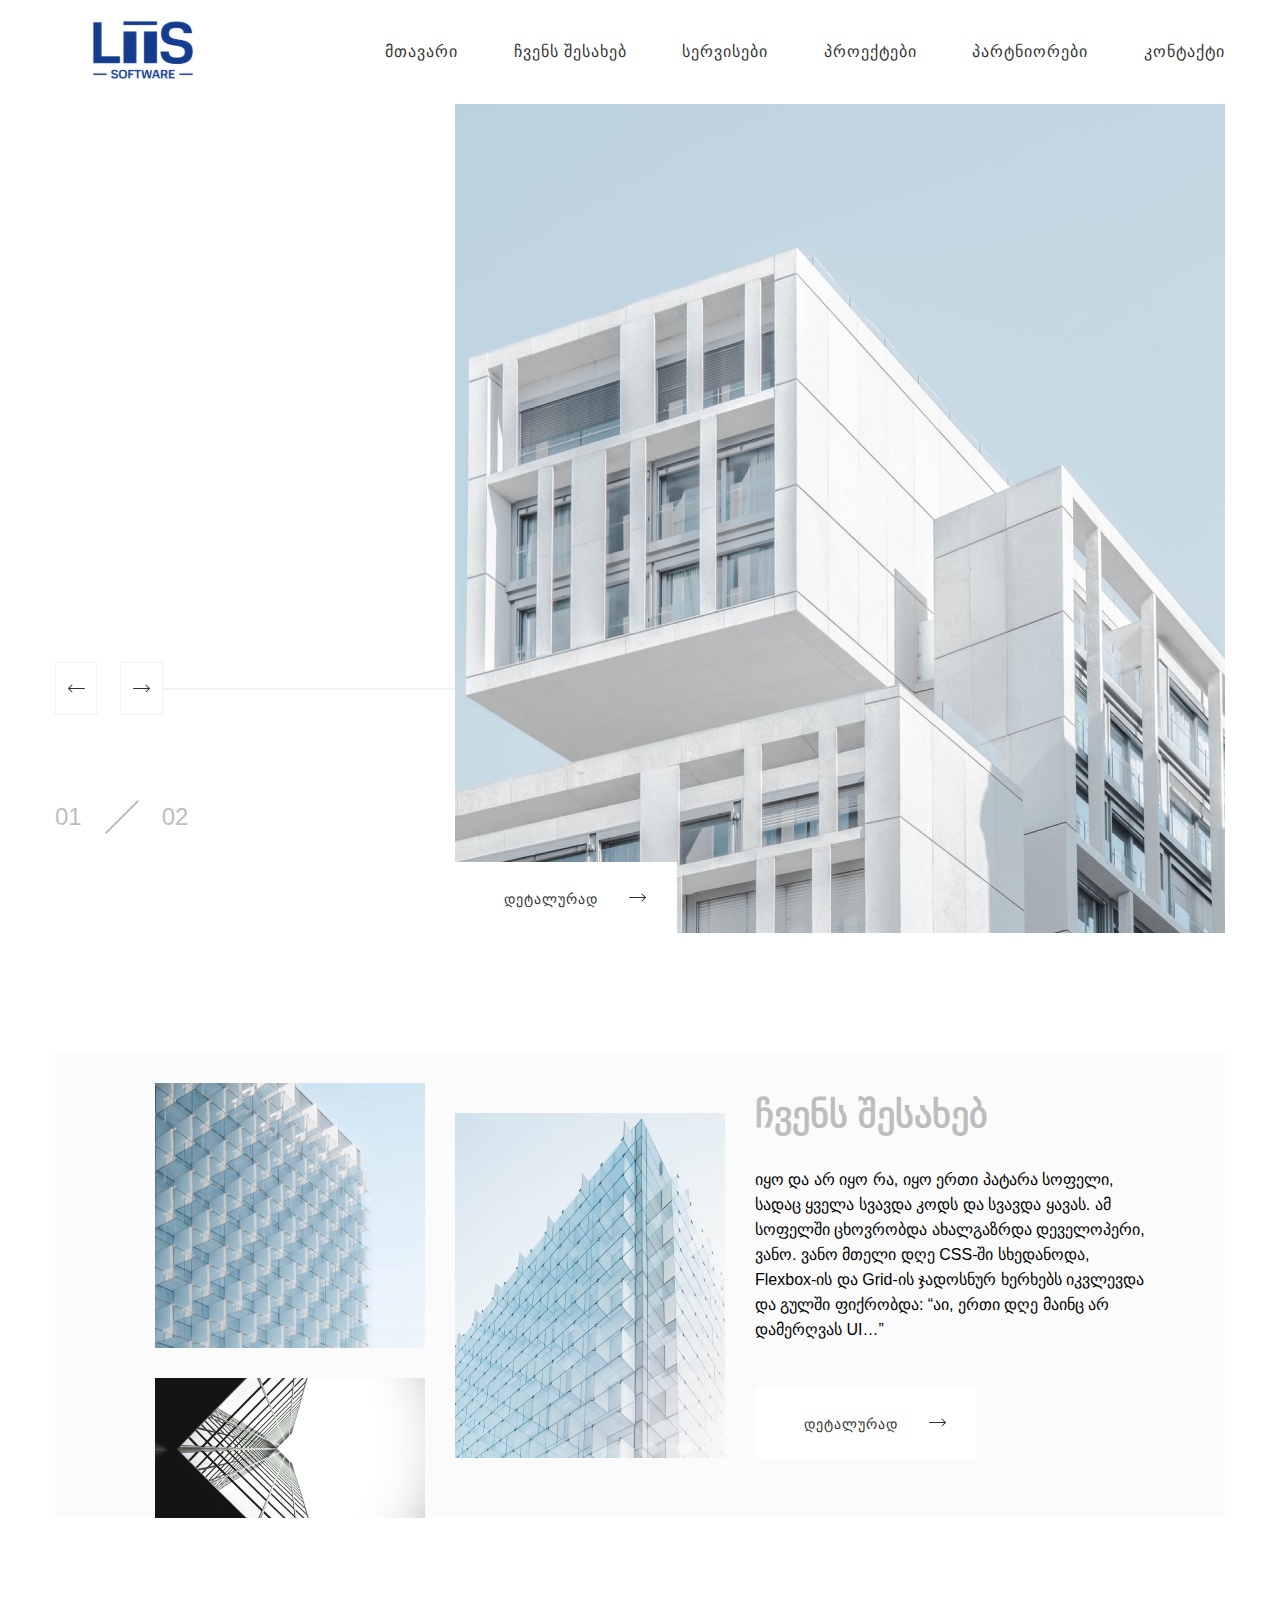
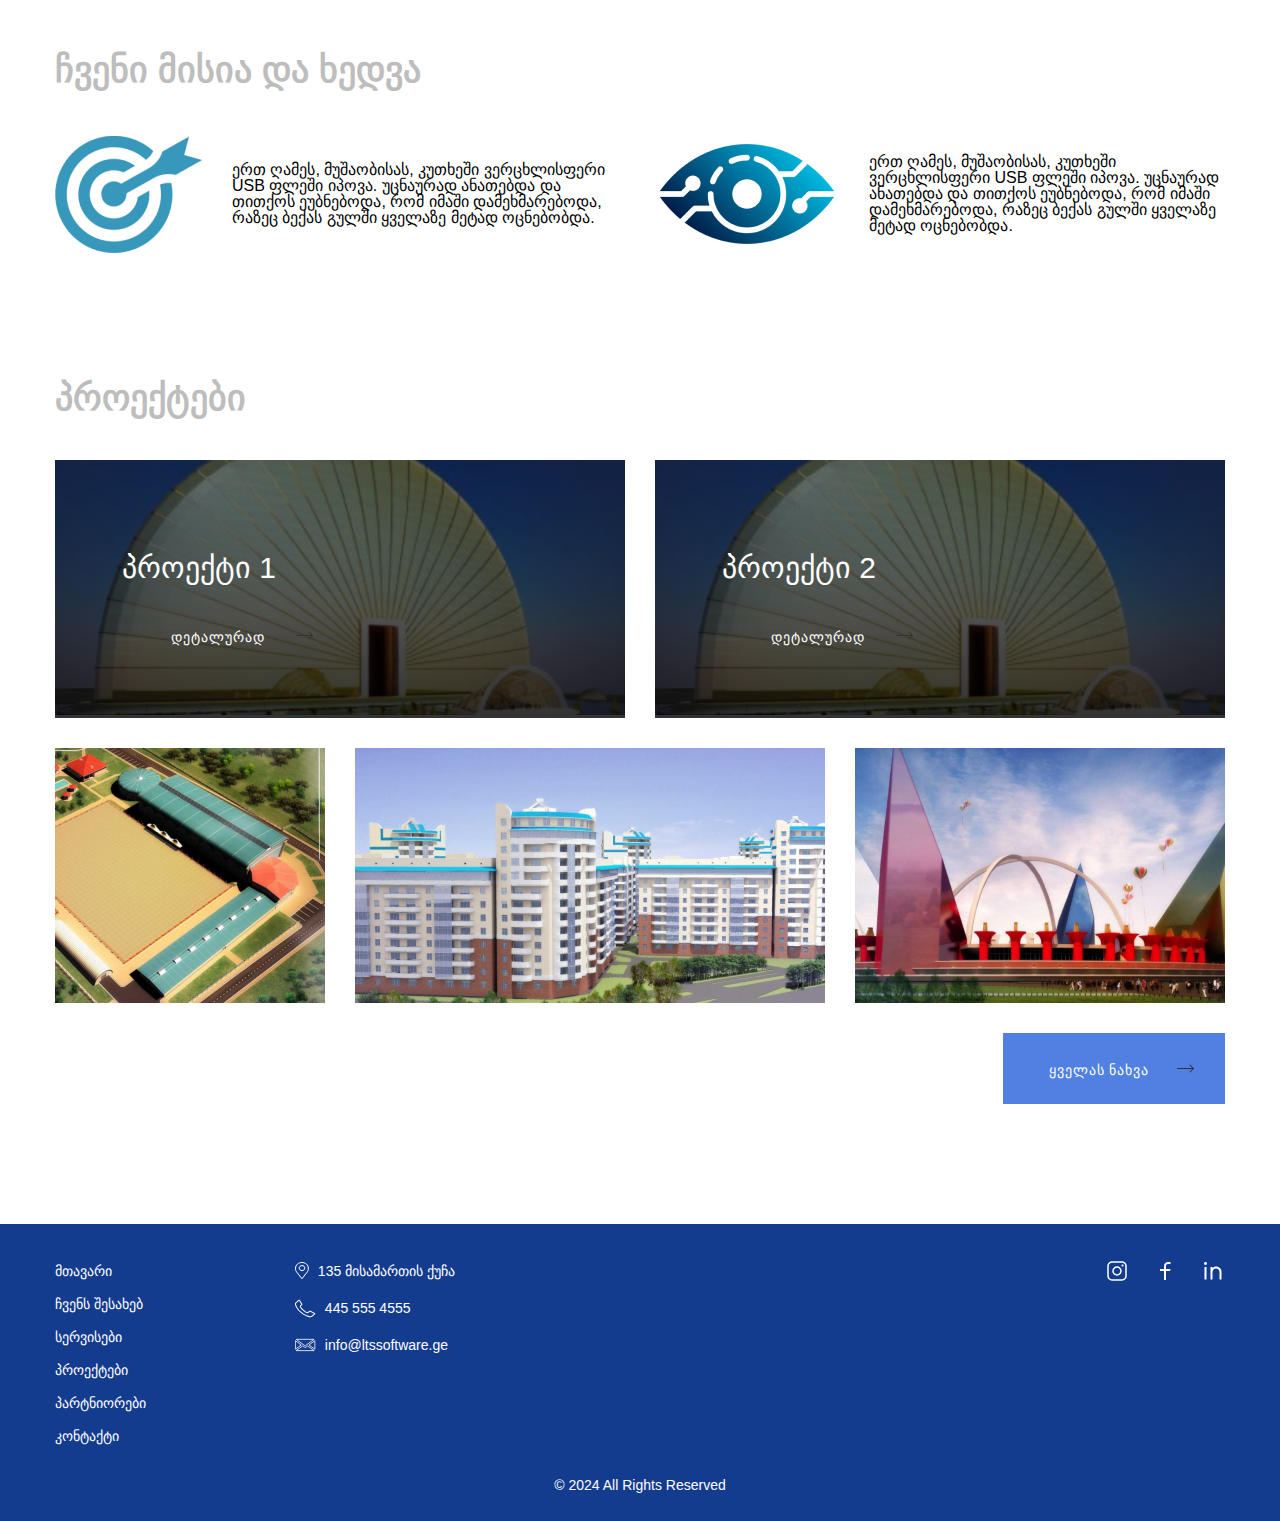
<file: index.html>
<!DOCTYPE html>
<html lang="ka">
  <head>
    <meta charset="UTF-8" />
    <meta name="viewport" content="width=device-width, initial-scale=1.0" />
    <link rel="stylesheet" href="css/main.css" />
    <title>Business page</title>
  </head>
  <body>
    <header>
      <div class="container header-content">
        <a href="index.html" class="logo">
          <img src="images/logo.svg" alt="Logo" />
        </a>
        <nav class="header-nav">
          <ul class="nav-ul nav-text">
            <li class="nav-li">
              <a href="#">მთავარი</a>
            </li>
            <li class="nav-li">
              <a href="about.html">ჩვენს შესახებ</a>
            </li>
            <li class="nav-li">
              <a href="services.html">სერვისები</a>
            </li>
            <li class="nav-li">
              <a href="projects.html">პროექტები</a>
            </li>
            <li class="nav-li">
              <a href="partners.html">პარტნიორები</a>
            </li>
            <li class="nav-li">
              <a href="contact.html">კონტაქტი</a>
            </li>
          </ul>
          <div class="burger">
            <div class="burger-line"></div>
            <div class="burger-line"></div>
            <div class="burger-line"></div>
          </div>
        </nav>
      </div>
    </header>
    <main class="container index-main">
      <div class="left-slider">
        <div class="slider-arrow">
          <button class="left-arrow squar">
            <img src="images/arrow-left.svg" alt="Slider arrow" />
          </button>
          <button class="right-arrow squar">
            <img src="images/arrow-right.svg" alt="Slider arrow" />
          </button>
          <div class="arrow-line"></div>
        </div>
        <div class="slider-count">
          <p>01</p>
          <div class="counter-spliter"></div>
          <p>02</p>
        </div>
      </div>
      <div class="right-slider">
        <div class="cover"></div>
        <a href="services.html">
          <button class="white-btn slider-btn">დეტალურად</button>
        </a>
      </div>
    </main>
    <section class="container about-us-container">
      <div class="inside-area">
        <div class="img-wrapper">
          <div class="left-about-img">
            <img
              src="./images/cover-2-1.png"
              class="ab-img-1"
              alt="About cover"
            />
            <img
              src="./images/cover-2-3.png"
              class="ab-img-2"
              alt="About cover"
            />
          </div>
          <div class="right-about-img">
            <img src="./images/cover-2-2.png" alt="About cover" />
          </div>
        </div>
        <div class="about-text-area">
          <h3>ჩვენს შესახებ</h3>
          <p>
            იყო და არ იყო რა, იყო ერთი პატარა სოფელი, სადაც ყველა სვავდა კოდს და
            სვავდა ყავას. ამ სოფელში ცხოვრობდა ახალგაზრდა დეველოპერი, ვანო. ვანო
            მთელი დღე CSS-ში სხედანოდა, Flexbox-ის და Grid-ის ჯადოსნურ ხერხებს
            იკვლევდა და გულში ფიქრობდა: “აი, ერთი დღე მაინც არ დამერღვას UI…”
          </p>
          <a href="about.html">
            <button class="white-btn">დეტალურად</button>
          </a>
        </div>
      </div>
    </section>
    <section class="container mission">
      <h3>ჩვენი მისია და ხედვა</h3>
      <div class="mission-content">
        <div class="mis-content">
          <div class="mis-img">
            <img src="./images/circal.png" alt="Circal" />
          </div>
          <p>
            ერთ ღამეს, მუშაობისას, კუთხეში ვერცხლისფერი USB ფლეში იპოვა.
            უცნაურად ანათებდა და თითქოს ეუბნებოდა, რომ იმაში დამეხმარებოდა,
            რაზეც ბექას გულში ყველაზე მეტად ოცნებობდა.
          </p>
        </div>
        <div class="mis-content">
          <div class="mis-img">
            <img src="./images/eye.png" alt="Eye" />
          </div>
          <p>
            ერთ ღამეს, მუშაობისას, კუთხეში ვერცხლისფერი USB ფლეში იპოვა.
            უცნაურად ანათებდა და თითქოს ეუბნებოდა, რომ იმაში დამეხმარებოდა,
            რაზეც ბექას გულში ყველაზე მეტად ოცნებობდა.
          </p>
        </div>
      </div>
    </section>
    <section class="container projects">
      <h3>პროექტები</h3>
      <div class="pro-frow">
        <div class="pro-detail">
          <img src="./images/project-2.png" alt="Project" />
          <div class="pro-more">
            <h4>პროექტი 1</h4>
            <a href="single_project.html">
              <button class="trans-btn">დეტალურად</button>
            </a>
          </div>
        </div>
        <div class="pro-detail">
          <img src="./images/project-2.png" alt="Project" />
          <div class="pro-more">
            <h4>პროექტი 2</h4>
            <a href="single_project.html">
              <button class="trans-btn">დეტალურად</button>
            </a>
          </div>
        </div>
      </div>
      <div class="pro-srow">
        <img src="./images/project-3.png" class="pro-img-1" alt="Project" />
        <img src="./images/project-4.png" class="pro-img-2" alt="Project" />
        <img src="./images/project-5.png" class="pro-img-3" alt="Project" />
      </div>
      <div class="see-all">
        <a href="projects.html">
          <button class="blue-btn">ყველას ნახვა</button>
        </a>
      </div>
    </section>
    <footer>
      <div class="container footer-content">
        <div class="footer-main-content">
          <div class="left-footer">
            <nav class="footer-nav">
              <ul class="footer-nav-ul">
                <li><a href="#">მთავარი</a></li>
                <li><a href="about.html">ჩვენს შესახებ</a></li>
                <li><a href="services.html">სერვისები</a></li>
                <li><a href="projects.html">პროექტები</a></li>
                <li><a href="partners.html">პარტნიორები</a></li>
                <li><a href="contact.html">კონტაქტი</a></li>
              </ul>
            </nav>
            <div class="footer-contact">
              <div class="contact-info">
                <img src="./images/dot.svg" alt="Point" />
                <p>135 მისამართის ქუჩა</p>
              </div>
              <div class="contact-info">
                <img src="./images/phone.svg" alt="Phone icon" />
                <p>445 555 4555</p>
              </div>
              <div class="contact-info">
                <img src="./images/mail.svg" alt="Mail icon" />
                <p>info@ltssoftware.ge</p>
              </div>
            </div>
          </div>
          <div class="soc-media">
            <div class="soc-icon">
              <a href="#"
                ><img src="./images/instagram.svg" alt="Git icon"
              /></a>
            </div>
            <div class="soc-icon">
              <a href="#"
                ><img src="./images/facebook.svg" alt="tweeter icon"
              /></a>
            </div>
            <div class="soc-icon">
              <a href="#"
                ><img src="./images/linkdin.svg" alt="Linkdin icon"
              /></a>
            </div>
          </div>
        </div>
        <div class="footer-rights"><p>© 2024 All Rights Reserved</p></div>
      </div>
    </footer>
  </body>
</html>
</file>
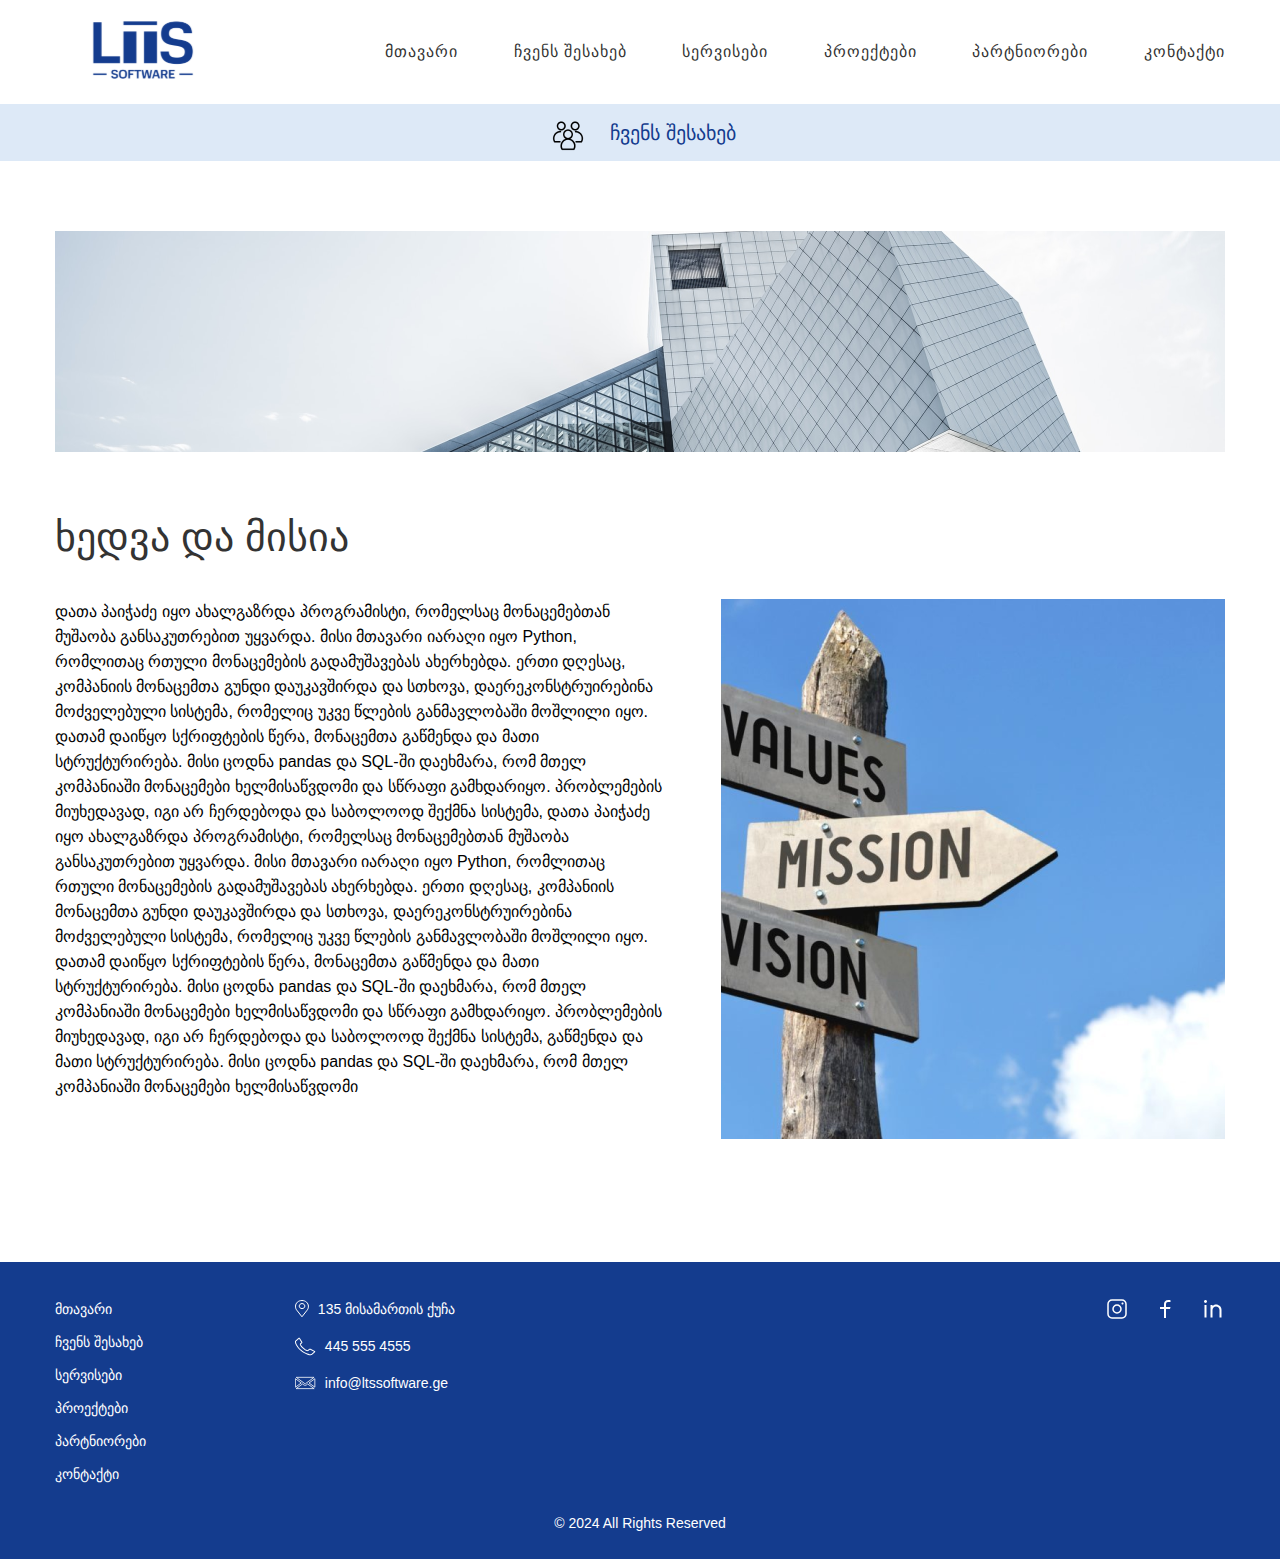
<file: about.html>
<!DOCTYPE html>
<html lang="ka">
  <head>
    <meta charset="UTF-8" />
    <meta name="viewport" content="width=device-width, initial-scale=1.0" />
    <link rel="stylesheet" href="css/main.css" />
    <title>ჩვენს შესახებ</title>
  </head>
  <body>
    <header>
      <div class="container header-content">
        <a href="index.html" class="logo">
          <img src="images/logo.svg" alt="Logo" />
        </a>
        <nav class="header-nav">
          <ul class="nav-ul nav-text">
            <li class="nav-li">
              <a href="index.html">მთავარი</a>
            </li>
            <li class="nav-li">
              <a href="#">ჩვენს შესახებ</a>
            </li>
            <li class="nav-li">
              <a href="services.html">სერვისები</a>
            </li>
            <li class="nav-li">
              <a href="projects.html">პროექტები</a>
            </li>
            <li class="nav-li">
              <a href="partners.html">პარტნიორები</a>
            </li>
            <li class="nav-li">
              <a href="contact.html">კონტაქტი</a>
            </li>
          </ul>
          <div class="burger">
            <div class="burger-line"></div>
            <div class="burger-line"></div>
            <div class="burger-line"></div>
          </div>
        </nav>
      </div>
    </header>
    <main class="about">
      <div class="second-header">
        <img src="./images/about.png" alt="About icon" />
        <h3>ჩვენს შესახებ</h3>
      </div>
      <div class="container about-content">
        <div class="about-cover">
          <img src="./images/about-cover.png" alt="About cover" />
        </div>
        <h1>ხედვა და მისია</h1>
        <div class="about-desc">
          <div class="about-text">
            <p>
              დათა პაიჭაძე იყო ახალგაზრდა პროგრამისტი, რომელსაც მონაცემებთან
              მუშაობა განსაკუთრებით უყვარდა. მისი მთავარი იარაღი იყო Python,
              რომლითაც რთული მონაცემების გადამუშავებას ახერხებდა. ერთი დღესაც,
              კომპანიის მონაცემთა გუნდი დაუკავშირდა და სთხოვა,
              დაერეკონსტრუირებინა მოძველებული სისტემა, რომელიც უკვე წლების
              განმავლობაში მოშლილი იყო. დათამ დაიწყო სქრიფტების წერა, მონაცემთა
              გაწმენდა და მათი სტრუქტურირება. მისი ცოდნა pandas და SQL-ში
              დაეხმარა, რომ მთელ კომპანიაში მონაცემები ხელმისაწვდომი და სწრაფი
              გამხდარიყო. პრობლემების მიუხედავად, იგი არ ჩერდებოდა და საბოლოოდ
              შექმნა სისტემა, დათა პაიჭაძე იყო ახალგაზრდა პროგრამისტი, რომელსაც
              მონაცემებთან მუშაობა განსაკუთრებით უყვარდა. მისი მთავარი იარაღი
              იყო Python, რომლითაც რთული მონაცემების გადამუშავებას ახერხებდა.
              ერთი დღესაც, კომპანიის მონაცემთა გუნდი დაუკავშირდა და სთხოვა,
              დაერეკონსტრუირებინა მოძველებული სისტემა, რომელიც უკვე წლების
              განმავლობაში მოშლილი იყო. დათამ დაიწყო სქრიფტების წერა, მონაცემთა
              გაწმენდა და მათი სტრუქტურირება. მისი ცოდნა pandas და SQL-ში
              დაეხმარა, რომ მთელ კომპანიაში მონაცემები ხელმისაწვდომი და სწრაფი
              გამხდარიყო. პრობლემების მიუხედავად, იგი არ ჩერდებოდა და საბოლოოდ
              შექმნა სისტემა, გაწმენდა და მათი სტრუქტურირება. მისი ცოდნა pandas
              და SQL-ში დაეხმარა, რომ მთელ კომპანიაში მონაცემები ხელმისაწვდომი
            </p>
          </div>
          <div class="about-img">
            <img src="./images/about-mission.png" alt="About vision" />
          </div>
        </div>
      </div>
    </main>
    <footer>
      <div class="container footer-content">
        <div class="footer-main-content">
          <div class="left-footer">
            <nav class="footer-nav">
              <ul class="footer-nav-ul">
                <li><a href="index.html">მთავარი</a></li>
                <li><a href="#">ჩვენს შესახებ</a></li>
                <li><a href="services.html">სერვისები</a></li>
                <li><a href="projects.html">პროექტები</a></li>
                <li><a href="partners.html">პარტნიორები</a></li>
                <li><a href="contact.html">კონტაქტი</a></li>
              </ul>
            </nav>
            <div class="footer-contact">
              <div class="contact-info">
                <img src="./images/dot.svg" alt="Point" />
                <p>135 მისამართის ქუჩა</p>
              </div>
              <div class="contact-info">
                <img src="./images/phone.svg" alt="Phone icon" />
                <p>445 555 4555</p>
              </div>
              <div class="contact-info">
                <img src="./images/mail.svg" alt="Mail icon" />
                <p>info@ltssoftware.ge</p>
              </div>
            </div>
          </div>
          <div class="soc-media">
            <div class="soc-icon">
              <a href="#"
                ><img src="./images/instagram.svg" alt="Git icon"
              /></a>
            </div>
            <div class="soc-icon">
              <a href="#"
                ><img src="./images/facebook.svg" alt="tweeter icon"
              /></a>
            </div>
            <div class="soc-icon">
              <a href="#"
                ><img src="./images/linkdin.svg" alt="Linkdin icon"
              /></a>
            </div>
          </div>
        </div>
        <div class="footer-rights"><p>© 2024 All Rights Reserved</p></div>
      </div>
    </footer>
  </body>
</html>
</file>
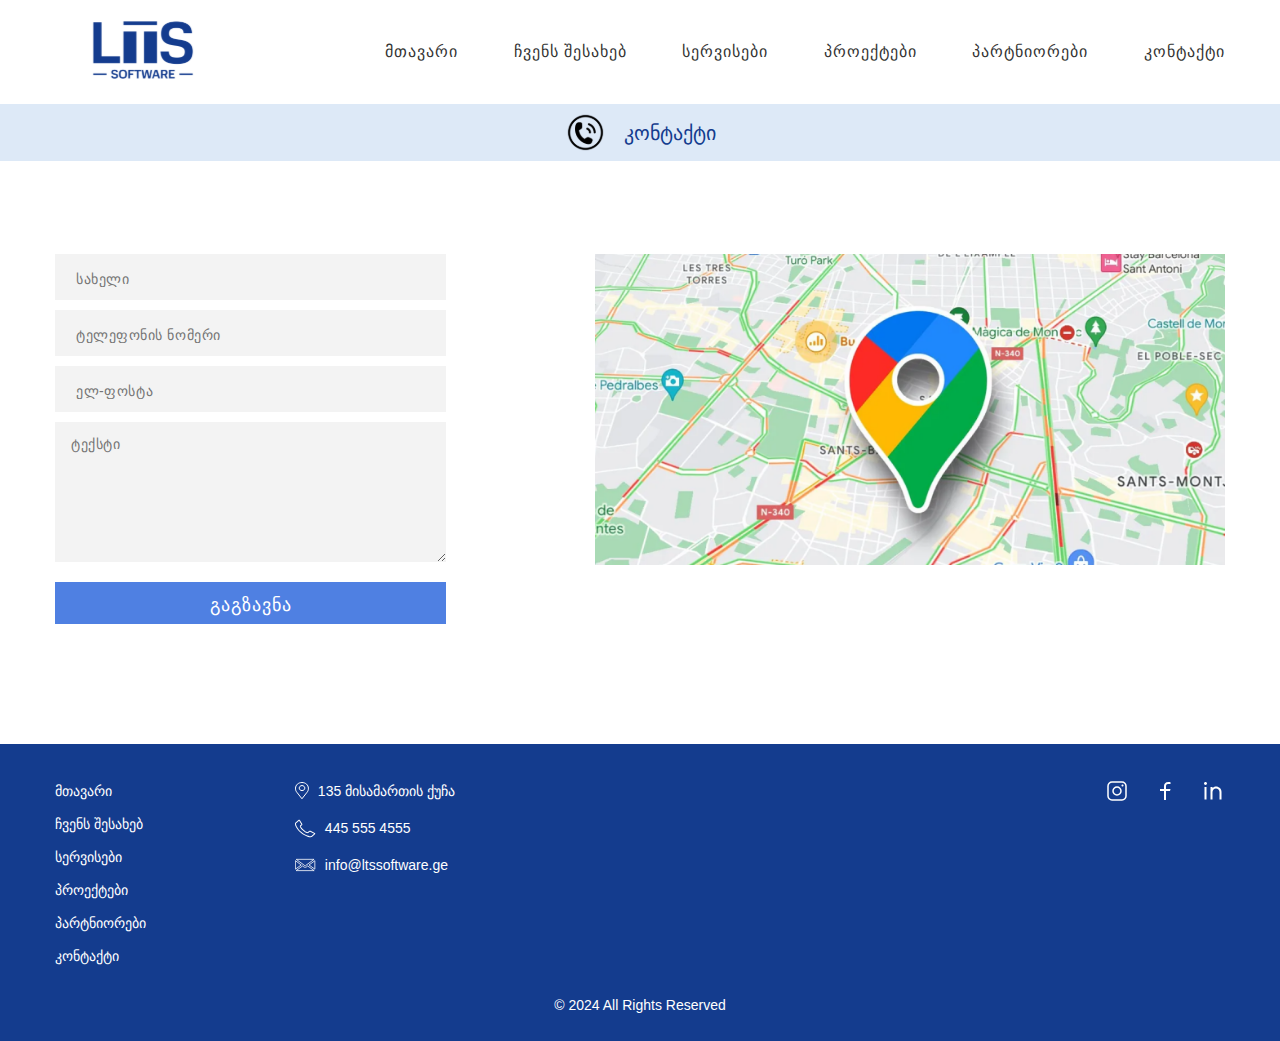
<file: contact.html>
<!DOCTYPE html>
<html lang="ka">
  <head>
    <meta charset="UTF-8" />
    <meta name="viewport" content="width=device-width, initial-scale=1.0" />
    <link rel="stylesheet" href="css/main.css" />
    <title>კონტაქტი</title>
  </head>
  <body>
    <header>
      <div class="container header-content">
        <a href="index.html" class="logo">
          <img src="images/logo.svg" alt="Logo" />
        </a>
        <nav class="header-nav">
          <ul class="nav-ul nav-text">
            <li class="nav-li">
              <a href="index.html">მთავარი</a>
            </li>
            <li class="nav-li">
              <a href="about.html">ჩვენს შესახებ</a>
            </li>
            <li class="nav-li">
              <a href="services.html">სერვისები</a>
            </li>
            <li class="nav-li">
              <a href="projects.html">პროექტები</a>
            </li>
            <li class="nav-li">
              <a href="partners.html">პარტნიორები</a>
            </li>
            <li class="nav-li">
              <a href="#">კონტაქტი</a>
            </li>
          </ul>
          <div class="burger">
            <div class="burger-line"></div>
            <div class="burger-line"></div>
            <div class="burger-line"></div>
          </div>
        </nav>
      </div>
    </header>
    <main class="contact">
      <div class="second-header">
        <img src="./images/phone-icon.svg" alt="Phone icon" />
        <h3>კონტაქტი</h3>
      </div>
      <div class="container contact-content">
        <form class="input-area">
          <input
            type="text"
            class="contact-input"
            placeholder="სახელი"
            required
          />
          <input
            type="text"
            class="contact-input"
            placeholder="ტელეფონის ნომერი"
          />
          <input
            type="email"
            class="contact-input"
            placeholder="ელ-ფოსტა"
            required
          />
          <textarea placeholder="ტექსტი"></textarea>
          <button type="submit" class="contact-send-btn">გაგზავნა</button>
        </form>

        <div class="map">
          <img src="./images/map.png" alt="Map" />
        </div>
      </div>
    </main>
    <footer>
      <div class="container footer-content">
        <div class="footer-main-content">
          <div class="left-footer">
            <nav class="footer-nav">
              <ul class="footer-nav-ul">
                <li><a href="index.html">მთავარი</a></li>
                <li><a href="about.html">ჩვენს შესახებ</a></li>
                <li><a href="services.html">სერვისები</a></li>
                <li><a href="projects.html">პროექტები</a></li>
                <li><a href="partners.html">პარტნიორები</a></li>
                <li><a href="#">კონტაქტი</a></li>
              </ul>
            </nav>
            <div class="footer-contact">
              <div class="contact-info">
                <img src="./images/dot.svg" alt="Point" />
                <p>135 მისამართის ქუჩა</p>
              </div>
              <div class="contact-info">
                <img src="./images/phone.svg" alt="Phone icon" />
                <p>445 555 4555</p>
              </div>
              <div class="contact-info">
                <img src="./images/mail.svg" alt="Mail icon" />
                <p>info@ltssoftware.ge</p>
              </div>
            </div>
          </div>
          <div class="soc-media">
            <div class="soc-icon">
              <a href="#"
                ><img src="./images/instagram.svg" alt="Git icon"
              /></a>
            </div>
            <div class="soc-icon">
              <a href="#"
                ><img src="./images/facebook.svg" alt="tweeter icon"
              /></a>
            </div>
            <div class="soc-icon">
              <a href="#"
                ><img src="./images/linkdin.svg" alt="Linkdin icon"
              /></a>
            </div>
          </div>
        </div>
        <div class="footer-rights"><p>© 2024 All Rights Reserved</p></div>
      </div>
    </footer>
  </body>
</html>
</file>
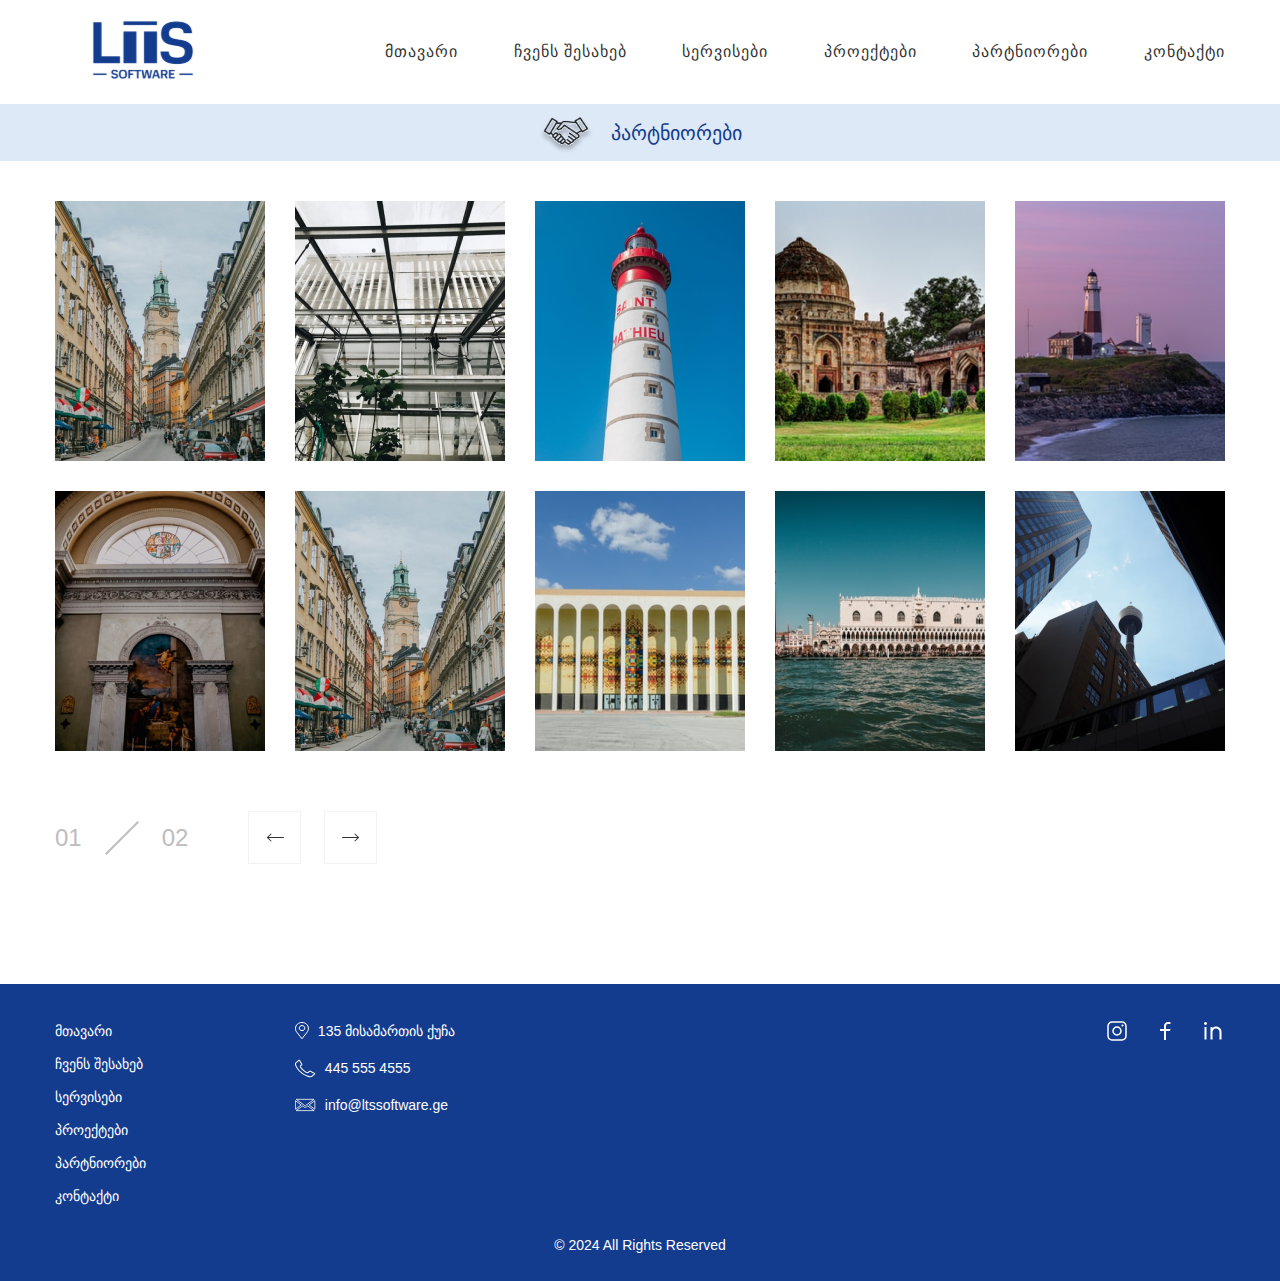
<file: partners.html>
<!DOCTYPE html>
<html lang="ka">
  <head>
    <meta charset="UTF-8" />
    <meta name="viewport" content="width=device-width, initial-scale=1.0" />
    <link rel="stylesheet" href="css/main.css" />
    <title>პარტნიორები</title>
  </head>
  <body>
    <header>
      <div class="container header-content">
        <a href="index.html" class="logo">
          <img src="images/logo.svg" alt="Logo" />
        </a>
        <nav class="header-nav">
          <ul class="nav-ul nav-text">
            <li class="nav-li">
              <a href="index.html">მთავარი</a>
            </li>
            <li class="nav-li">
              <a href="about.html">ჩვენს შესახებ</a>
            </li>
            <li class="nav-li">
              <a href="services.html">სერვისები</a>
            </li>
            <li class="nav-li">
              <a href="projects.html">პროექტები</a>
            </li>
            <li class="nav-li">
              <a href="#">პარტნიორები</a>
            </li>
            <li class="nav-li">
              <a href="contact.html">კონტაქტი</a>
            </li>
          </ul>
          <div class="burger">
            <div class="burger-line"></div>
            <div class="burger-line"></div>
            <div class="burger-line"></div>
          </div>
        </nav>
      </div>
    </header>
    <main class="partners-main">
      <div class="second-header">
        <img src="./images/hand-shake.svg" alt="Hand shake icon" />
        <h3>პარტნიორები</h3>
      </div>
      <div class="container partners-content">
        <div class="partners">
          <img src="./images/partner.png" alt="Partner" />
          <img src="./images/partner-2.png" alt="Partner" />
          <img src="./images/partner-3.png" alt="Partner" />
          <img src="./images/partner-4.png" alt="Partner" />
          <img src="./images/partner-1.png" alt="Partner" />
          <img src="./images/partner-5.png" alt="Partner" />
          <img src="./images/partner.png" alt="Partner" />
          <img src="./images/partner-7.png" alt="Partner" />
          <img src="./images/partner-8.png" alt="Partner" />
          <img src="./images/partner-9.png" alt="Partner" />
        </div>
        <div class="par-next">
          <div class="slider-count">
            <p>01</p>
            <div class="counter-spliter"></div>
            <p>02</p>
          </div>
          <div class="slider-arrow">
            <button class="left-arrow squar">
              <img src="images/arrow-left.svg" alt="Slider arrow" />
            </button>
            <button class="right-arrow squar">
              <img src="images/arrow-right.svg" alt="Slider arrow" />
            </button>
            <div class="arrow-line"></div>
          </div>
        </div>
      </div>
    </main>
    <footer>
      <div class="container footer-content">
        <div class="footer-main-content">
          <div class="left-footer">
            <nav class="footer-nav">
              <ul class="footer-nav-ul">
                <li><a href="index.html">მთავარი</a></li>
                <li><a href="about.html">ჩვენს შესახებ</a></li>
                <li><a href="services.html">სერვისები</a></li>
                <li><a href="projects.html">პროექტები</a></li>
                <li><a href="#">პარტნიორები</a></li>
                <li><a href="contact.html">კონტაქტი</a></li>
              </ul>
            </nav>
            <div class="footer-contact">
              <div class="contact-info">
                <img src="./images/dot.svg" alt="Point" />
                <p>135 მისამართის ქუჩა</p>
              </div>
              <div class="contact-info">
                <img src="./images/phone.svg" alt="Phone icon" />
                <p>445 555 4555</p>
              </div>
              <div class="contact-info">
                <img src="./images/mail.svg" alt="Mail icon" />
                <p>info@ltssoftware.ge</p>
              </div>
            </div>
          </div>
          <div class="soc-media">
            <div class="soc-icon">
              <a href="#"
                ><img src="./images/instagram.svg" alt="Git icon"
              /></a>
            </div>
            <div class="soc-icon">
              <a href="#"
                ><img src="./images/facebook.svg" alt="tweeter icon"
              /></a>
            </div>
            <div class="soc-icon">
              <a href="#"
                ><img src="./images/linkdin.svg" alt="Linkdin icon"
              /></a>
            </div>
          </div>
        </div>
        <div class="footer-rights"><p>© 2024 All Rights Reserved</p></div>
      </div>
    </footer>
  </body>
</html>
</file>
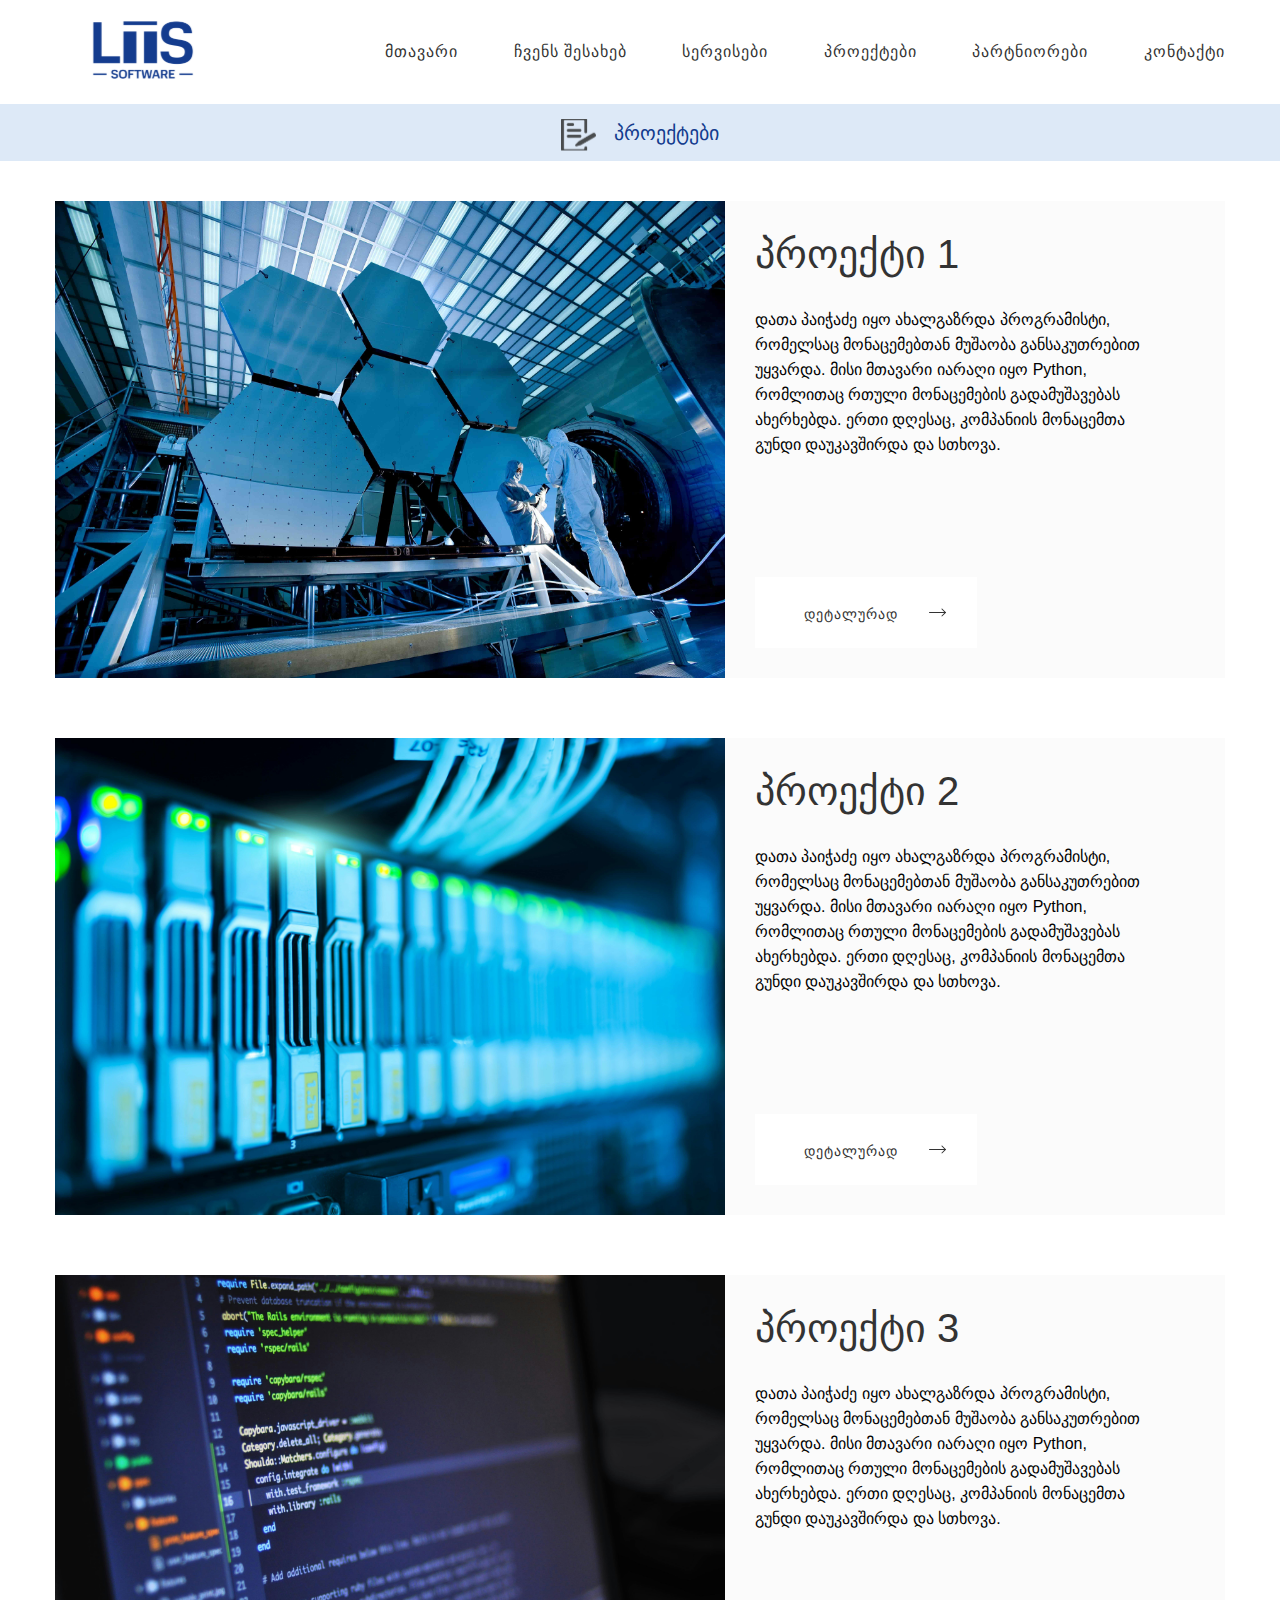
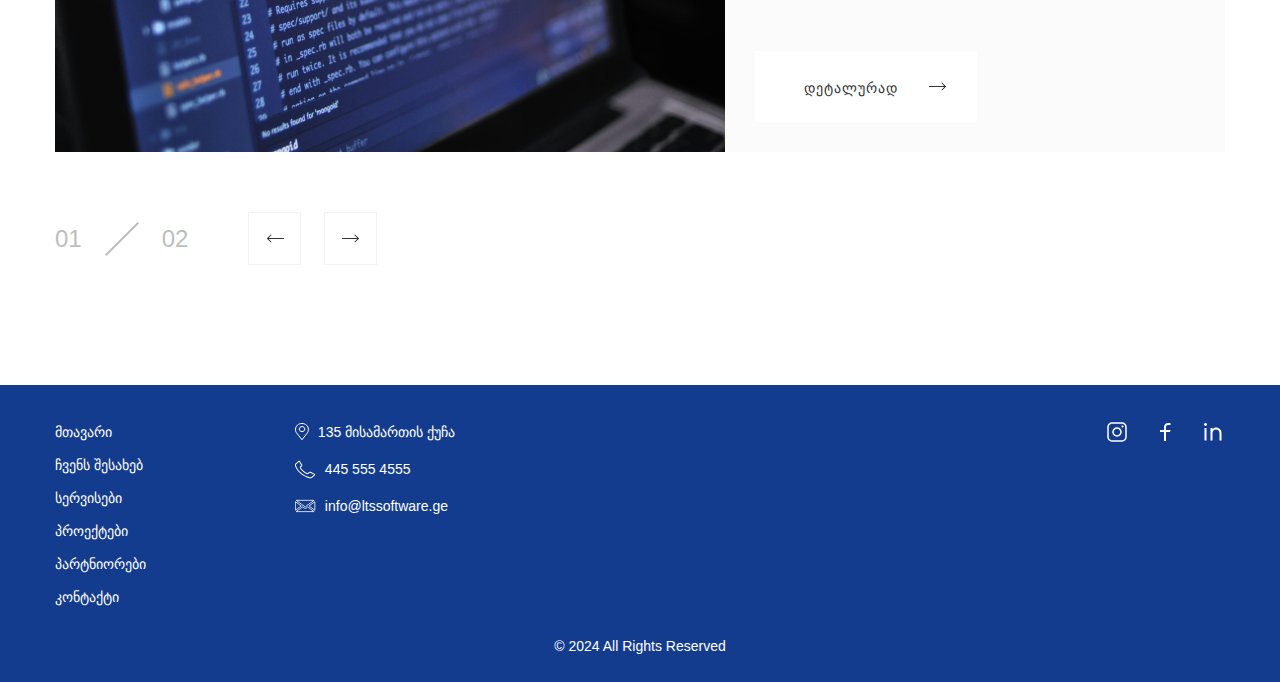
<file: projects.html>
<!DOCTYPE html>
<html lang="ka">
  <head>
    <meta charset="UTF-8" />
    <meta name="viewport" content="width=device-width, initial-scale=1.0" />
    <link rel="stylesheet" href="css/main.css" />
    <title>პროექტები</title>
  </head>
  <body>
    <header>
      <div class="container header-content">
        <a href="index.html" class="logo">
          <img src="images/logo.svg" alt="Logo" />
        </a>
        <nav class="header-nav">
          <ul class="nav-ul nav-text">
            <li class="nav-li">
              <a href="index.html">მთავარი</a>
            </li>
            <li class="nav-li">
              <a href="about.html">ჩვენს შესახებ</a>
            </li>
            <li class="nav-li">
              <a href="services.html">სერვისები</a>
            </li>
            <li class="nav-li">
              <a href="#">პროექტები</a>
            </li>
            <li class="nav-li">
              <a href="partners.html">პარტნიორები</a>
            </li>
            <li class="nav-li">
              <a href="contact.html">კონტაქტი</a>
            </li>
          </ul>
          <div class="burger">
            <div class="burger-line"></div>
            <div class="burger-line"></div>
            <div class="burger-line"></div>
          </div>
        </nav>
      </div>
    </header>
    <main class="projects-main">
      <div class="second-header">
        <img src="./images/note.svg" alt="Note icon" />
        <h3>პროექტები</h3>
      </div>
      <div class="container projects-content">
        <div class="pro-content">
          <div class="pro-card">
            <div class="pro-img">
              <img src="./images/projects-2.png" alt="Project" />
            </div>
            <div class="pro-text">
              <h3>პროექტი 1</h3>
              <div class="pro-p">
                <p>
                  დათა პაიჭაძე იყო ახალგაზრდა პროგრამისტი, რომელსაც მონაცემებთან
                  მუშაობა განსაკუთრებით უყვარდა. მისი მთავარი იარაღი იყო Python,
                  რომლითაც რთული მონაცემების გადამუშავებას ახერხებდა. ერთი
                  დღესაც, კომპანიის მონაცემთა გუნდი დაუკავშირდა და სთხოვა.
                </p>
              </div>
              <a href="single_project.html">
                <button class="white-btn">დეტალურად</button>
              </a>
            </div>
          </div>
          <div class="pro-card">
            <div class="pro-img">
              <img src="./images/projects-3.png" alt="Project" />
            </div>
            <div class="pro-text">
              <h3>პროექტი 2</h3>
              <div class="pro-p">
                <p>
                  დათა პაიჭაძე იყო ახალგაზრდა პროგრამისტი, რომელსაც მონაცემებთან
                  მუშაობა განსაკუთრებით უყვარდა. მისი მთავარი იარაღი იყო Python,
                  რომლითაც რთული მონაცემების გადამუშავებას ახერხებდა. ერთი
                  დღესაც, კომპანიის მონაცემთა გუნდი დაუკავშირდა და სთხოვა.
                </p>
              </div>
              <a href="single_project.html">
                <button class="white-btn">დეტალურად</button>
              </a>
            </div>
          </div>
          <div class="pro-card">
            <div class="pro-img">
              <img src="./images/projects-1.png" alt="Project" />
            </div>
            <div class="pro-text">
              <h3>პროექტი 3</h3>
              <div class="pro-p">
                <p>
                  დათა პაიჭაძე იყო ახალგაზრდა პროგრამისტი, რომელსაც მონაცემებთან
                  მუშაობა განსაკუთრებით უყვარდა. მისი მთავარი იარაღი იყო Python,
                  რომლითაც რთული მონაცემების გადამუშავებას ახერხებდა. ერთი
                  დღესაც, კომპანიის მონაცემთა გუნდი დაუკავშირდა და სთხოვა.
                </p>
              </div>
              <a href="single_project.html">
                <button class="white-btn">დეტალურად</button>
              </a>
            </div>
          </div>
        </div>
        <div class="pro-next">
          <div class="slider-count">
            <p>01</p>
            <div class="counter-spliter"></div>
            <p>02</p>
          </div>
          <div class="slider-arrow">
            <button class="left-arrow squar">
              <img src="images/arrow-left.svg" alt="Slider arrow" />
            </button>
            <button class="right-arrow squar">
              <img src="images/arrow-right.svg" alt="Slider arrow" />
            </button>
            <div class="arrow-line"></div>
          </div>
        </div>
      </div>
    </main>
    <footer>
      <div class="container footer-content">
        <div class="footer-main-content">
          <div class="left-footer">
            <nav class="footer-nav">
              <ul class="footer-nav-ul">
                <li><a href="index.html">მთავარი</a></li>
                <li><a href="about.html">ჩვენს შესახებ</a></li>
                <li><a href="services.html">სერვისები</a></li>
                <li><a href="#">პროექტები</a></li>
                <li><a href="partners.html">პარტნიორები</a></li>
                <li><a href="contact.html">კონტაქტი</a></li>
              </ul>
            </nav>
            <div class="footer-contact">
              <div class="contact-info">
                <img src="./images/dot.svg" alt="Point" />
                <p>135 მისამართის ქუჩა</p>
              </div>
              <div class="contact-info">
                <img src="./images/phone.svg" alt="Phone icon" />
                <p>445 555 4555</p>
              </div>
              <div class="contact-info">
                <img src="./images/mail.svg" alt="Mail icon" />
                <p>info@ltssoftware.ge</p>
              </div>
            </div>
          </div>
          <div class="soc-media">
            <div class="soc-icon">
              <a href="#"
                ><img src="./images/instagram.svg" alt="Git icon"
              /></a>
            </div>
            <div class="soc-icon">
              <a href="#"
                ><img src="./images/facebook.svg" alt="tweeter icon"
              /></a>
            </div>
            <div class="soc-icon">
              <a href="#"
                ><img src="./images/linkdin.svg" alt="Linkdin icon"
              /></a>
            </div>
          </div>
        </div>
        <div class="footer-rights"><p>© 2024 All Rights Reserved</p></div>
      </div>
    </footer>
  </body>
</html>
</file>
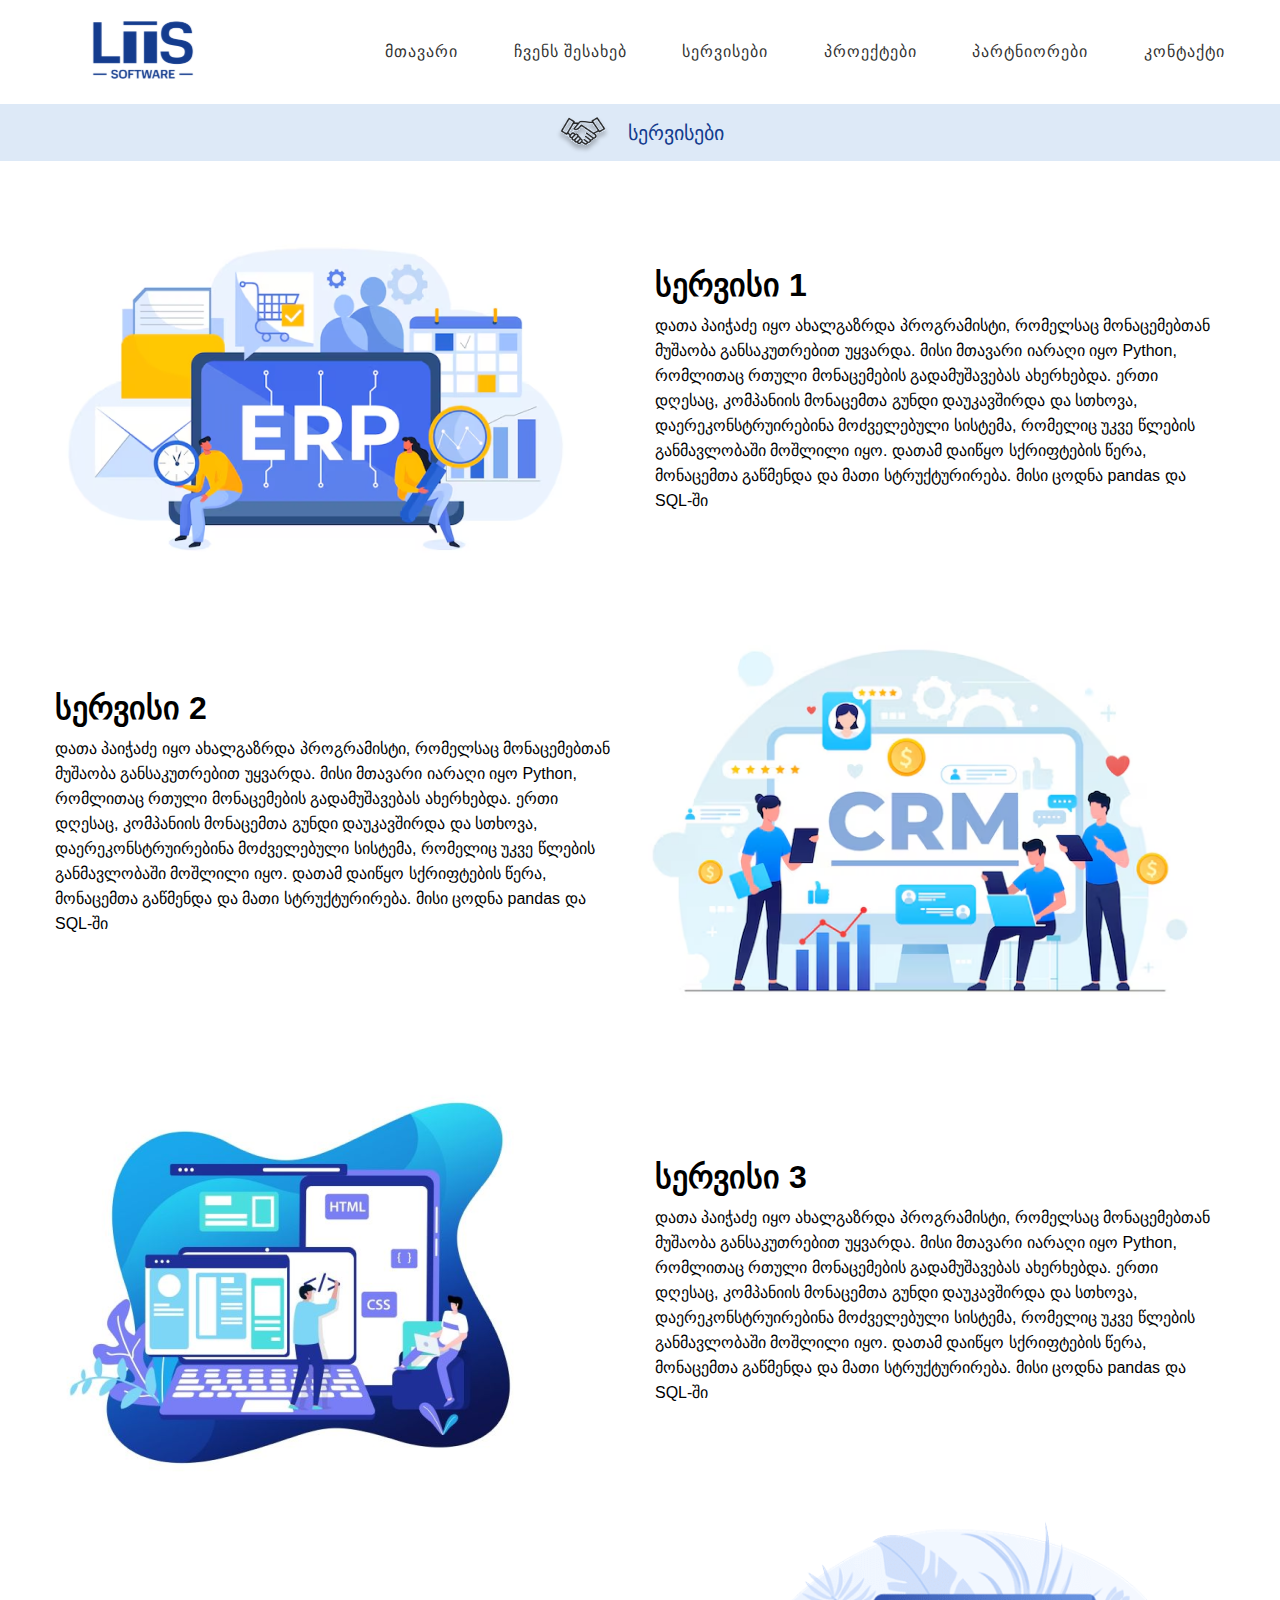
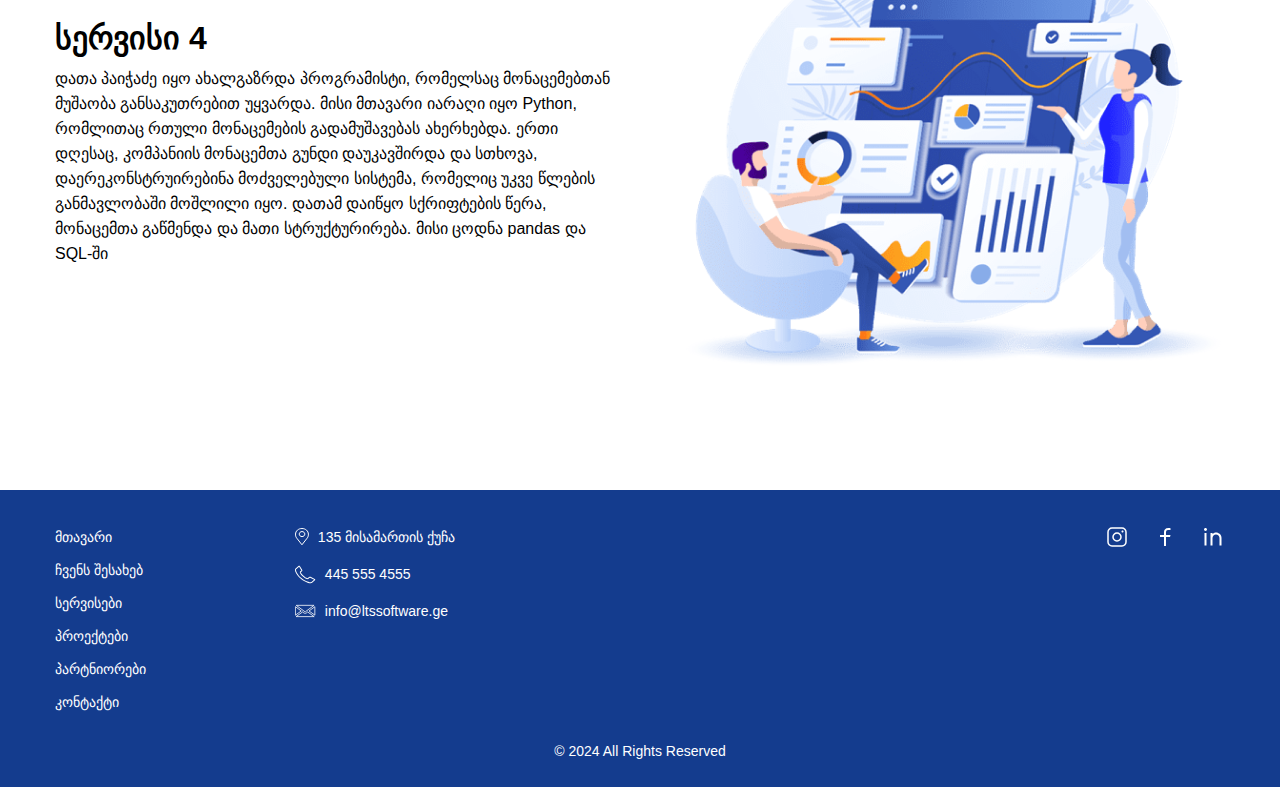
<file: services.html>
<!DOCTYPE html>
<html lang="ka">
  <head>
    <meta charset="UTF-8" />
    <meta name="viewport" content="width=device-width, initial-scale=1.0" />
    <link rel="stylesheet" href="css/main.css" />
    <title>სერვისები</title>
  </head>
  <body>
    <header>
      <div class="container header-content">
        <a href="index.html" class="logo">
          <img src="images/logo.svg" alt="Logo" />
        </a>
        <nav class="header-nav">
          <ul class="nav-ul nav-text">
            <li class="nav-li">
              <a href="index.html">მთავარი</a>
            </li>
            <li class="nav-li">
              <a href="about.html">ჩვენს შესახებ</a>
            </li>
            <li class="nav-li">
              <a href="#">სერვისები</a>
            </li>
            <li class="nav-li">
              <a href="projects.html">პროექტები</a>
            </li>
            <li class="nav-li">
              <a href="partners.html">პარტნიორები</a>
            </li>
            <li class="nav-li">
              <a href="contact.html">კონტაქტი</a>
            </li>
          </ul>
          <div class="burger">
            <div class="burger-line"></div>
            <div class="burger-line"></div>
            <div class="burger-line"></div>
          </div>
        </nav>
      </div>
    </header>
    <main class="services-main">
      <div class="second-header">
        <img src="./images/hand-shake.svg" alt="Hand shake icon" />
        <h3>სერვისები</h3>
      </div>
      <div class="container services-content">
        <div class="service-card">
          <div class="ser-card-img">
            <img src="./images/erp.png" alt="Erp" />
          </div>
          <div class="ser-card-text">
            <h4>სერვისი 1</h4>
            <p>
              დათა პაიჭაძე იყო ახალგაზრდა პროგრამისტი, რომელსაც მონაცემებთან
              მუშაობა განსაკუთრებით უყვარდა. მისი მთავარი იარაღი იყო Python,
              რომლითაც რთული მონაცემების გადამუშავებას ახერხებდა. ერთი დღესაც,
              კომპანიის მონაცემთა გუნდი დაუკავშირდა და სთხოვა,
              დაერეკონსტრუირებინა მოძველებული სისტემა, რომელიც უკვე წლების
              განმავლობაში მოშლილი იყო. დათამ დაიწყო სქრიფტების წერა, მონაცემთა
              გაწმენდა და მათი სტრუქტურირება. მისი ცოდნა pandas და SQL-ში
            </p>
          </div>
        </div>
        <div class="service-card">
          <div class="ser-card-img">
            <img src="./images/crm.png" alt="Erp" />
          </div>
          <div class="ser-card-text">
            <h4>სერვისი 2</h4>
            <p>
              დათა პაიჭაძე იყო ახალგაზრდა პროგრამისტი, რომელსაც მონაცემებთან
              მუშაობა განსაკუთრებით უყვარდა. მისი მთავარი იარაღი იყო Python,
              რომლითაც რთული მონაცემების გადამუშავებას ახერხებდა. ერთი დღესაც,
              კომპანიის მონაცემთა გუნდი დაუკავშირდა და სთხოვა,
              დაერეკონსტრუირებინა მოძველებული სისტემა, რომელიც უკვე წლების
              განმავლობაში მოშლილი იყო. დათამ დაიწყო სქრიფტების წერა, მონაცემთა
              გაწმენდა და მათი სტრუქტურირება. მისი ცოდნა pandas და SQL-ში
            </p>
          </div>
        </div>
        <div class="service-card">
          <div class="ser-card-img">
            <img src="./images/programming.png" alt="Erp" />
          </div>
          <div class="ser-card-text">
            <h4>სერვისი 3</h4>
            <p>
              დათა პაიჭაძე იყო ახალგაზრდა პროგრამისტი, რომელსაც მონაცემებთან
              მუშაობა განსაკუთრებით უყვარდა. მისი მთავარი იარაღი იყო Python,
              რომლითაც რთული მონაცემების გადამუშავებას ახერხებდა. ერთი დღესაც,
              კომპანიის მონაცემთა გუნდი დაუკავშირდა და სთხოვა,
              დაერეკონსტრუირებინა მოძველებული სისტემა, რომელიც უკვე წლების
              განმავლობაში მოშლილი იყო. დათამ დაიწყო სქრიფტების წერა, მონაცემთა
              გაწმენდა და მათი სტრუქტურირება. მისი ცოდნა pandas და SQL-ში
            </p>
          </div>
        </div>
        <div class="service-card">
          <div class="ser-card-img">
            <img src="./images/analytics.png" alt="Erp" />
          </div>
          <div class="ser-card-text">
            <h4>სერვისი 4</h4>
            <p>
              დათა პაიჭაძე იყო ახალგაზრდა პროგრამისტი, რომელსაც მონაცემებთან
              მუშაობა განსაკუთრებით უყვარდა. მისი მთავარი იარაღი იყო Python,
              რომლითაც რთული მონაცემების გადამუშავებას ახერხებდა. ერთი დღესაც,
              კომპანიის მონაცემთა გუნდი დაუკავშირდა და სთხოვა,
              დაერეკონსტრუირებინა მოძველებული სისტემა, რომელიც უკვე წლების
              განმავლობაში მოშლილი იყო. დათამ დაიწყო სქრიფტების წერა, მონაცემთა
              გაწმენდა და მათი სტრუქტურირება. მისი ცოდნა pandas და SQL-ში
            </p>
          </div>
        </div>
      </div>
    </main>

    <footer>
      <div class="container footer-content">
        <div class="footer-main-content">
          <div class="left-footer">
            <nav class="footer-nav">
              <ul class="footer-nav-ul">
                <li><a href="index.html">მთავარი</a></li>
                <li><a href="about.html">ჩვენს შესახებ</a></li>
                <li><a href="#">სერვისები</a></li>
                <li><a href="projects.html">პროექტები</a></li>
                <li><a href="partners.html">პარტნიორები</a></li>
                <li><a href="contact.html">კონტაქტი</a></li>
              </ul>
            </nav>
            <div class="footer-contact">
              <div class="contact-info">
                <img src="./images/dot.svg" alt="Point" />
                <p>135 მისამართის ქუჩა</p>
              </div>
              <div class="contact-info">
                <img src="./images/phone.svg" alt="Phone icon" />
                <p>445 555 4555</p>
              </div>
              <div class="contact-info">
                <img src="./images/mail.svg" alt="Mail icon" />
                <p>info@ltssoftware.ge</p>
              </div>
            </div>
          </div>
          <div class="soc-media">
            <div class="soc-icon">
              <a href="#"
                ><img src="./images/instagram.svg" alt="Git icon"
              /></a>
            </div>
            <div class="soc-icon">
              <a href="#"
                ><img src="./images/facebook.svg" alt="tweeter icon"
              /></a>
            </div>
            <div class="soc-icon">
              <a href="#"
                ><img src="./images/linkdin.svg" alt="Linkdin icon"
              /></a>
            </div>
          </div>
        </div>
        <div class="footer-rights"><p>© 2024 All Rights Reserved</p></div>
      </div>
    </footer>
  </body>
</html>
</file>
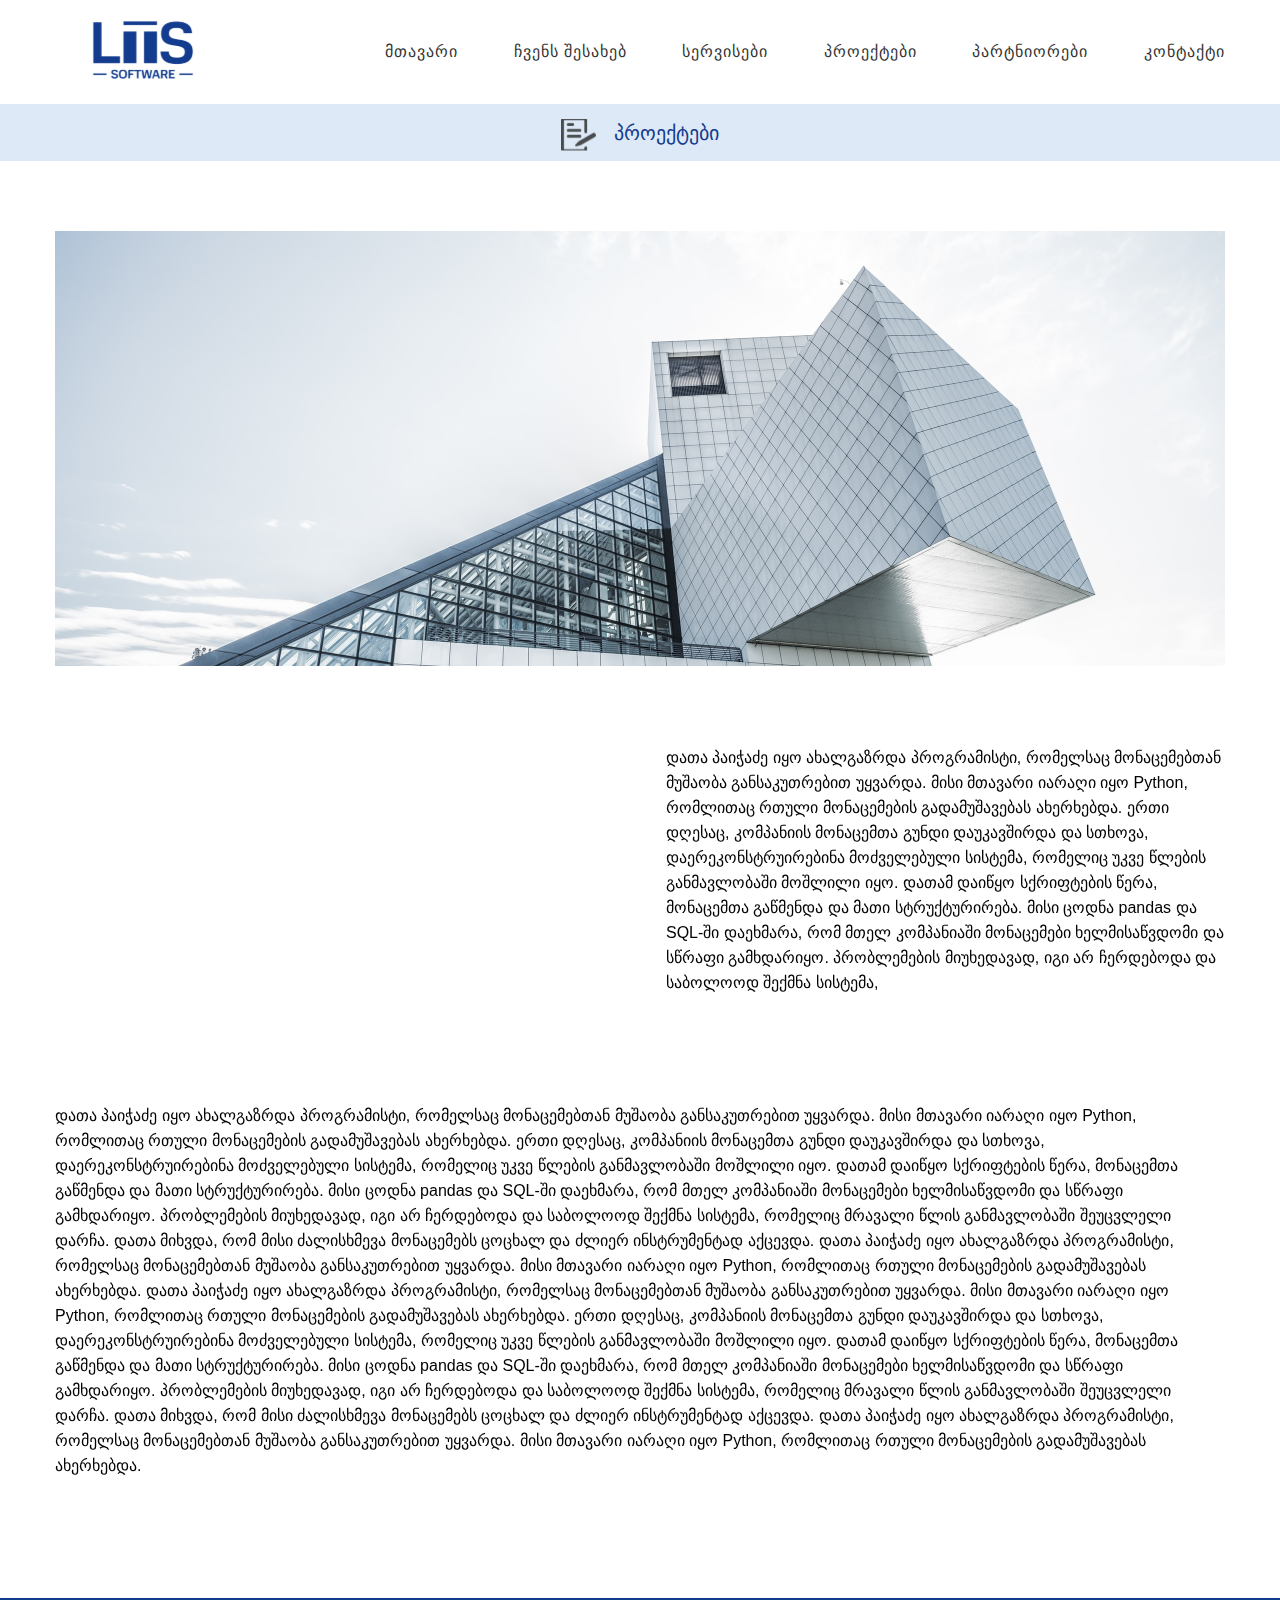
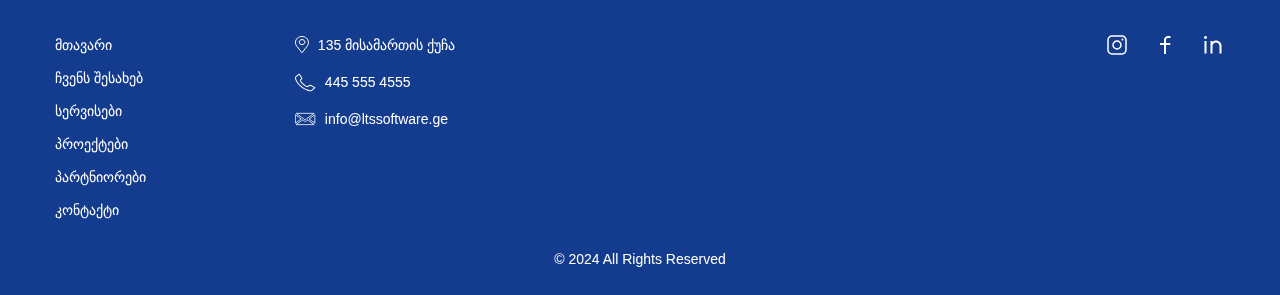
<file: single_project.html>
<!DOCTYPE html>
<html lang="ka">
  <head>
    <meta charset="UTF-8" />
    <meta name="viewport" content="width=device-width, initial-scale=1.0" />
    <link rel="stylesheet" href="css/main.css" />
    <title>პროექტი</title>
  </head>
  <body>
    <header>
      <div class="container header-content">
        <a href="index.html" class="logo">
          <img src="images/logo.svg" alt="Logo" />
        </a>
        <nav class="header-nav">
          <ul class="nav-ul nav-text">
            <li class="nav-li">
              <a href="index.html">მთავარი</a>
            </li>
            <li class="nav-li">
              <a href="about.html">ჩვენს შესახებ</a>
            </li>
            <li class="nav-li">
              <a href="services.html">სერვისები</a>
            </li>
            <li class="nav-li">
              <a href="projects.html">პროექტები</a>
            </li>
            <li class="nav-li">
              <a href="partners.html">პარტნიორები</a>
            </li>
            <li class="nav-li">
              <a href="contact.html">კონტაქტი</a>
            </li>
          </ul>
          <div class="burger">
            <div class="burger-line"></div>
            <div class="burger-line"></div>
            <div class="burger-line"></div>
          </div>
        </nav>
      </div>
    </header>
    <main class="single-project">
      <div class="second-header">
        <img src="./images/note.svg" alt="Note icon" />
        <h3>პროექტები</h3>
      </div>
      <div class="container project-container">
        <div class="project-cover">
          <img src="./images/single-project-cover.png" alt="Project" />
        </div>
        <div class="project-desc">
          <div class="video-container">
            <iframe
              src="https://www.youtube.com/embed/W86cTIoMv2U"
              title="YouTube video player"
              frameborder="0"
              allow="accelerometer; autoplay; clipboard-write; encrypted-media; gyroscope; picture-in-picture"
              allowfullscreen
            >
            </iframe>
          </div>
          <p class="pro-desc-text">
            დათა პაიჭაძე იყო ახალგაზრდა პროგრამისტი, რომელსაც მონაცემებთან
            მუშაობა განსაკუთრებით უყვარდა. მისი მთავარი იარაღი იყო Python,
            რომლითაც რთული მონაცემების გადამუშავებას ახერხებდა. ერთი დღესაც,
            კომპანიის მონაცემთა გუნდი დაუკავშირდა და სთხოვა, დაერეკონსტრუირებინა
            მოძველებული სისტემა, რომელიც უკვე წლების განმავლობაში მოშლილი იყო.
            დათამ დაიწყო სქრიფტების წერა, მონაცემთა გაწმენდა და მათი
            სტრუქტურირება. მისი ცოდნა pandas და SQL-ში დაეხმარა, რომ მთელ
            კომპანიაში მონაცემები ხელმისაწვდომი და სწრაფი გამხდარიყო.
            პრობლემების მიუხედავად, იგი არ ჩერდებოდა და საბოლოოდ შექმნა სისტემა,
          </p>
        </div>
        <p class="pro-desc-text">
          დათა პაიჭაძე იყო ახალგაზრდა პროგრამისტი, რომელსაც მონაცემებთან მუშაობა
          განსაკუთრებით უყვარდა. მისი მთავარი იარაღი იყო Python, რომლითაც რთული
          მონაცემების გადამუშავებას ახერხებდა. ერთი დღესაც, კომპანიის მონაცემთა
          გუნდი დაუკავშირდა და სთხოვა, დაერეკონსტრუირებინა მოძველებული სისტემა,
          რომელიც უკვე წლების განმავლობაში მოშლილი იყო. დათამ დაიწყო სქრიფტების
          წერა, მონაცემთა გაწმენდა და მათი სტრუქტურირება. მისი ცოდნა pandas და
          SQL-ში დაეხმარა, რომ მთელ კომპანიაში მონაცემები ხელმისაწვდომი და
          სწრაფი გამხდარიყო. პრობლემების მიუხედავად, იგი არ ჩერდებოდა და
          საბოლოოდ შექმნა სისტემა, რომელიც მრავალი წლის განმავლობაში შეუცვლელი
          დარჩა. დათა მიხვდა, რომ მისი ძალისხმევა მონაცემებს ცოცხალ და ძლიერ
          ინსტრუმენტად აქცევდა. დათა პაიჭაძე იყო ახალგაზრდა პროგრამისტი,
          რომელსაც მონაცემებთან მუშაობა განსაკუთრებით უყვარდა. მისი მთავარი
          იარაღი იყო Python, რომლითაც რთული მონაცემების გადამუშავებას ახერხებდა.
          დათა პაიჭაძე იყო ახალგაზრდა პროგრამისტი, რომელსაც მონაცემებთან მუშაობა
          განსაკუთრებით უყვარდა. მისი მთავარი იარაღი იყო Python, რომლითაც რთული
          მონაცემების გადამუშავებას ახერხებდა. ერთი დღესაც, კომპანიის მონაცემთა
          გუნდი დაუკავშირდა და სთხოვა, დაერეკონსტრუირებინა მოძველებული სისტემა,
          რომელიც უკვე წლების განმავლობაში მოშლილი იყო. დათამ დაიწყო სქრიფტების
          წერა, მონაცემთა გაწმენდა და მათი სტრუქტურირება. მისი ცოდნა pandas და
          SQL-ში დაეხმარა, რომ მთელ კომპანიაში მონაცემები ხელმისაწვდომი და
          სწრაფი გამხდარიყო. პრობლემების მიუხედავად, იგი არ ჩერდებოდა და
          საბოლოოდ შექმნა სისტემა, რომელიც მრავალი წლის განმავლობაში შეუცვლელი
          დარჩა. დათა მიხვდა, რომ მისი ძალისხმევა მონაცემებს ცოცხალ და ძლიერ
          ინსტრუმენტად აქცევდა. დათა პაიჭაძე იყო ახალგაზრდა პროგრამისტი,
          რომელსაც მონაცემებთან მუშაობა განსაკუთრებით უყვარდა. მისი მთავარი
          იარაღი იყო Python, რომლითაც რთული მონაცემების გადამუშავებას ახერხებდა.
        </p>
      </div>
    </main>
    <footer>
      <div class="container footer-content">
        <div class="footer-main-content">
          <div class="left-footer">
            <nav class="footer-nav">
              <ul class="footer-nav-ul">
                <li><a href="index.html">მთავარი</a></li>
                <li><a href="about.html">ჩვენს შესახებ</a></li>
                <li><a href="services.html">სერვისები</a></li>
                <li><a href="projects.html">პროექტები</a></li>
                <li><a href="partners.html">პარტნიორები</a></li>
                <li><a href="contact.html">კონტაქტი</a></li>
              </ul>
            </nav>
            <div class="footer-contact">
              <div class="contact-info">
                <img src="./images/dot.svg" alt="Point" />
                <p>135 მისამართის ქუჩა</p>
              </div>
              <div class="contact-info">
                <img src="./images/phone.svg" alt="Phone icon" />
                <p>445 555 4555</p>
              </div>
              <div class="contact-info">
                <img src="./images/mail.svg" alt="Mail icon" />
                <p>info@ltssoftware.ge</p>
              </div>
            </div>
          </div>
          <div class="soc-media">
            <div class="soc-icon">
              <a href="#"
                ><img src="./images/instagram.svg" alt="Git icon"
              /></a>
            </div>
            <div class="soc-icon">
              <a href="#"
                ><img src="./images/facebook.svg" alt="tweeter icon"
              /></a>
            </div>
            <div class="soc-icon">
              <a href="#"
                ><img src="./images/linkdin.svg" alt="Linkdin icon"
              /></a>
            </div>
          </div>
        </div>
        <div class="footer-rights"><p>© 2024 All Rights Reserved</p></div>
      </div>
    </footer>
  </body>
</html>
</file>
<file: css/main.css>
@import"//cdn.web-fonts.ge/fonts/bpg-banner-caps/css/bpg-banner-caps.min.css";html,body,div,span,applet,object,iframe,h1,h2,h3,h4,h5,h6,p,blockquote,pre,a,abbr,acronym,address,big,cite,code,del,dfn,em,img,ins,kbd,q,s,samp,small,strike,strong,sub,sup,tt,var,b,u,i,center,dl,dt,dd,ol,ul,li,fieldset,form,label,legend,table,caption,tbody,tfoot,thead,tr,th,td,article,aside,canvas,details,embed,figure,figcaption,footer,header,hgroup,menu,nav,output,ruby,section,summary,time,mark,audio,video{margin:0;padding:0;border:0;font-size:100%;font:inherit;vertical-align:baseline}article,aside,details,figcaption,figure,footer,header,hgroup,menu,nav,section{display:block}body{line-height:1}a{text-decoration:none;color:inherit}ol,ul{list-style:none}blockquote,q{quotes:none}blockquote:before,blockquote:after,q:before,q:after{content:"";content:none}table{border-collapse:collapse;border-spacing:0}*{box-sizing:border-box}.container{max-width:1170px;width:100%;margin:0px auto}body,input,textarea,button{font-family:"BPG Banner Caps",sans-serif}.white-btn,.trans-btn,.blue-btn{width:222px;height:71px;border:none;padding:27px 50px 24px 20px;font-size:14px;font-weight:400;line-height:12px;letter-spacing:1px;background-image:url(../images/arrow-right.svg);background-repeat:no-repeat;background-position:center right 30px;cursor:pointer;transition:.5s ease}.white-btn{color:#333;background-color:#fff}.white-btn:hover{background-color:#f2f2f2}.trans-btn{color:#fff;background-color:rgba(0,0,0,0)}.trans-btn:hover{background-color:#333}.blue-btn{color:#fff;background-color:#4f80e2}.blue-btn:hover{background-color:#333}.second-header{height:57px;background-color:#dde9f7;display:flex;justify-content:center;align-items:center;column-gap:18px}.second-header img{margin-top:5px}.second-header h3{font-size:20px;font-weight:500;line-height:64px;color:#143c8e}.squar{width:53px;height:53px;border:1px #f2f2f2 solid;display:flex;justify-content:center;align-items:center;background-color:#fff;cursor:pointer;transition:.5s ease}.squar:hover{background-color:#f2f2f2}.left-arrow{background-color:#fff;margin-right:23px}.slider-count{display:flex;align-items:center;column-gap:17px}.slider-count p{font-size:24px;font-weight:400;line-height:24px;color:#bdbdbd}.slider-count .counter-spliter{width:46px;height:2px;background-color:#bdbdbd;transform:rotate(-45deg)}@media(max-width: 1200px){.container{padding:0 16px}}header{height:80px;margin:12px 0px}header .header-content{display:flex;justify-content:space-between;align-items:center}header .header-content .logo{cursor:pointer}header .header-content .header-nav{max-width:840px;width:100%}header .header-content .header-nav .nav-text{font-size:16px;font-weight:400;line-height:12px;color:#333;letter-spacing:1px}header .header-content .header-nav .nav-ul{display:flex;align-items:center;justify-content:space-between}header .header-content .header-nav .nav-ul .nav-li{position:relative;transition:.5s ease}header .header-content .header-nav .nav-ul .nav-li::before{content:"";position:absolute;left:0;top:-7px;height:2px;width:0%;background-color:#333;transition:.5s ease}header .header-content .header-nav .nav-ul .nav-li::after{content:"";position:absolute;right:0;bottom:-4px;height:2px;width:0%;background-color:#333;transition:.5s ease}header .header-content .header-nav .nav-ul .nav-li:hover{transform:scale(1.1)}header .header-content .header-nav .nav-ul .nav-li:hover::before{width:100%}header .header-content .header-nav .nav-ul .nav-li:hover::after{width:100%}header .header-content .header-nav .burger{display:none}@media(max-width: 1100px){header .header-content .header-nav{display:flex;justify-content:flex-end}header .header-content .header-nav .nav-ul{display:none}header .header-content .header-nav .burger{width:40px;height:40px;display:flex;flex-direction:column;justify-content:space-around;cursor:pointer}header .header-content .header-nav .burger .burger-line{width:100%;height:3px;background-color:#333}}@media(max-width: 500px){header{height:60px}header .header-content img{height:50px;width:120px}header .header-content .burger{width:30px;height:30px}}.index-main{display:flex;max-height:829px}.index-main .left-slider{flex:1;max-width:400px;width:100%;display:flex;flex-direction:column;justify-content:flex-end;padding-bottom:104px}.index-main .left-slider .slider-arrow{display:flex;align-items:center}.index-main .left-slider .slider-arrow .arrow-line{height:2px;width:100%;background-color:#f2f2f2}.index-main .left-slider .slider-count{margin-top:90px}.index-main .right-slider{flex:2;max-width:770px;width:100%;position:relative}.index-main .right-slider .cover{width:100%;height:100%;background-image:url(../images/cover.png);background-repeat:no-repeat;background-position:center;background-size:cover;aspect-ratio:770/830}.index-main .right-slider .slider-btn{position:absolute;left:0px;bottom:0px}@media(max-width: 768px){.index-main{align-items:flex-start}.index-main .left-slider{display:none}.index-main .right-slider .slider-btn{display:none}}.about-us-container{margin-top:120px;width:100%}.about-us-container .inside-area{width:100%;min-height:465px;background-color:#fbfbfb;padding:30px 70px 0px 100px;display:flex}.about-us-container .inside-area .img-wrapper{display:flex;flex-wrap:wrap-reverse;column-gap:30px;max-width:600px;width:100%}.about-us-container .inside-area .img-wrapper .left-about-img{display:flex;flex-direction:column;row-gap:30px}.about-us-container .inside-area .img-wrapper .left-about-img .ab-img-1{max-width:270px;width:100%;height:265px;max-height:100%}.about-us-container .inside-area .img-wrapper .left-about-img .ab-img-2{max-width:270px;width:100%;height:140px;max-height:100%;margin-bottom:-30px}.about-us-container .inside-area .img-wrapper .right-about-img{margin-top:30px}.about-us-container .inside-area .img-wrapper .right-about-img img{max-width:100%}.about-us-container .inside-area .about-text-area{max-width:400px;display:flex;flex-direction:column;row-gap:20px}.about-us-container .inside-area .about-text-area h3{color:#bdbdbd;font-size:36px;font-weight:700;line-height:64px}.about-us-container .inside-area .about-text-area p{min-height:200px;font-size:16px;font-weight:300;line-height:25px;color:#000}@media(max-width: 1200px){.about-us-container{margin-top:10%}.about-us-container .inside-area{justify-content:center;padding:0;flex-wrap:wrap}.about-us-container .inside-area .img-wrapper{width:40%;display:flex;align-items:center;justify-content:center}.about-us-container .inside-area .img-wrapper .left-about-img{display:none}.about-us-container .inside-area .img-wrapper .right-about-img{margin:0}.about-us-container .inside-area .about-text-area{justify-content:center;align-items:center}}@media(max-width: 768px){.about-us-container .inside-area .img-wrapper{display:none}}.mission{margin-top:120px;min-height:288px}.mission h3{font-size:36px;font-weight:700;line-height:64px;color:#bdbdbd}.mission .mission-content{display:flex;align-items:center;column-gap:30px}.mission .mission-content .mis-content{display:flex;align-items:center;column-gap:30px}.mission .mission-content .mis-content .mis-img{width:184px;height:184px;display:flex;justify-content:center;align-items:center}@media(max-width: 1200px){.mission{margin-top:10%}.mission .mission-content .mis-content{justify-content:center;flex-wrap:wrap}}@media(max-width: 768px){.mission .mission-content{flex-wrap:wrap}.mission .mission-content .mis-content{justify-content:center;flex-wrap:wrap}}.projects{margin-top:40px}.projects h3{font-size:36px;font-weight:700;line-height:64px;color:#bdbdbd}.projects .pro-frow{margin-top:30px;display:flex;justify-content:space-between}.projects .pro-frow .pro-detail{position:relative}.projects .pro-frow .pro-detail::before{content:"";position:absolute;top:0;left:0;width:100%;height:100%;background:linear-gradient(180deg, rgba(0, 0, 0, 0.5), rgba(0, 0, 0, 0.8));z-index:1}.projects .pro-frow .pro-detail img{max-width:570px;width:100%;max-height:255px;height:100%}.projects .pro-frow .pro-detail .pro-more{position:absolute;left:67px;bottom:47px;z-index:10;max-width:233px;width:100%}.projects .pro-frow .pro-detail .pro-more h4{font-size:30px;font-weight:500;line-height:64px;color:#fff}.projects .pro-srow{margin-top:30px;display:flex;justify-content:space-between}.projects .pro-srow .pro-img-1{max-width:270px;width:100%;max-height:255px;height:100%}.projects .pro-srow .pro-img-2{max-width:470px;width:100%;max-height:255px;height:100%}.projects .pro-srow .pro-img-3{max-width:370px;width:100%;max-height:255px;height:100%}.projects .see-all{margin-top:30px;display:flex;justify-content:flex-end}@media(max-width: 1200px){.projects{margin-top:10%}.projects .pro-frow{flex-direction:column;row-gap:30px;align-items:center}.projects .pro-srow{display:none}.projects .see-all{justify-content:center}}@media(max-width: 768px){.projects{margin-top:5%}.projects h3{font-size:30px}.projects .pro-frow{margin-top:20px;flex-wrap:wrap;justify-content:center;row-gap:20px}.projects .pro-srow{display:none}.projects .see-all{justify-content:center}}@media(max-width: 500px){.projects .pro-frow .pro-detail::before{display:none}.projects .pro-frow .pro-detail .pro-more{display:none}.projects .pro-frow .pro-srow{display:none}.projects .pro-frow .see-all{justify-content:center}}footer{background-color:#143c8e;min-height:250px;padding:35px 0px 25px 0px;margin-top:120px}footer .footer-content .footer-main-content{display:flex;justify-content:space-between}footer .footer-content .footer-main-content .left-footer{display:flex;justify-content:space-between;max-width:400px;width:100%;font-size:14px;font-weight:500;line-height:24px;color:#fff}footer .footer-content .footer-main-content .left-footer .footer-nav .footer-nav-ul{display:flex;flex-direction:column;row-gap:9px}footer .footer-content .footer-main-content .left-footer .footer-contact{display:flex;flex-direction:column;row-gap:13px}footer .footer-content .footer-main-content .left-footer .footer-contact .contact-info{display:flex;column-gap:9px;align-items:center}footer .footer-content .footer-main-content .soc-media{display:flex;column-gap:24px}footer .footer-content .footer-rights{display:flex;justify-content:center;margin-top:26px;color:#fff;font-size:14px;font-weight:400;line-height:22px}@media(max-width: 1200px){footer{margin-top:10%}}@media(max-width: 768px){footer .footer-content .footer-main-content{justify-content:center}footer .footer-content .footer-main-content .left-footer .footer-nav{display:none}}@media(max-width: 500px){footer .footer-content .footer-main-content{flex-direction:column-reverse;align-items:center;row-gap:26px}footer .footer-content .footer-main-content .left-footer{justify-content:center}footer .footer-content .footer-main-content .left-footer .footer-nav{display:none}footer .footer-content .footer-rights{justify-content:center}}.services-main .services-content{margin-top:40px}.services-main .services-content .service-card{display:flex;justify-content:space-between;align-items:center}.services-main .services-content .service-card .ser-card-img{max-width:626px;max-height:490px;justify-content:center;align-items:center}.services-main .services-content .service-card .ser-card-img img{max-width:100%}.services-main .services-content .service-card .ser-card-text{max-width:570px;min-height:383px;display:flex;flex-direction:column;row-gap:15px;justify-content:center}.services-main .services-content .service-card .ser-card-text h4{font-size:32px;font-weight:700;line-height:25px;color:#000}.services-main .services-content .service-card .ser-card-text p{font-size:16px;font-weight:300;line-height:25px;color:#000}.services-main .services-content .service-card:nth-child(even){flex-direction:row-reverse}@media(max-width: 1200px){.services-main .services-content{margin-top:10px}.services-main .services-content .service-card{flex-direction:column}.services-main .services-content .service-card:nth-child(even){flex-direction:column}}.projects-main .projects-content{margin-top:40px}.projects-main .projects-content .pro-content{display:flex;flex-direction:column;row-gap:60px}.projects-main .projects-content .pro-content .pro-card{display:flex;padding-right:70px;background-color:#fbfbfb;column-gap:30px}.projects-main .projects-content .pro-content .pro-card .pro-img{max-width:670px;width:100%}.projects-main .projects-content .pro-content .pro-card .pro-img img{width:100%;height:100%}.projects-main .projects-content .pro-content .pro-card .pro-text{max-width:400px}.projects-main .projects-content .pro-content .pro-card .pro-text h3{margin:30px 0px;font-size:40px;font-weight:300;line-height:46px;color:#333}.projects-main .projects-content .pro-content .pro-card .pro-text .pro-p{min-height:120px;margin-bottom:120px}.projects-main .projects-content .pro-content .pro-card .pro-text .pro-p p{font-size:16px;font-weight:300;line-height:25px;color:#000;word-wrap:break-word}.projects-main .projects-content .pro-content .pro-card .pro-text button{margin-bottom:30px}.projects-main .projects-content .pro-next{margin-top:60px;display:flex;align-items:center;column-gap:60px}.projects-main .projects-content .pro-next .slider-arrow{display:flex;align-items:center}@media(max-width: 1200px){.projects-main .projects-content .pro-content .pro-card{flex-direction:column;align-items:center;padding-right:0px}.projects-main .projects-content .pro-content .pro-card .pro-text{max-width:max-content}.projects-main .projects-content .pro-content .pro-card .pro-text h3{text-align:center}.projects-main .projects-content .pro-content .pro-card .pro-text .pro-p{margin-bottom:20px}}@media(max-width: 768px){.projects-main .projects-content .pro-content .pro-card .pro-text h3{font-size:30px;margin:15px 0px}}.single-project .project-container .project-cover{margin-top:70px;max-width:1170px;width:100%}.single-project .project-container .project-cover img{width:100%;height:auto}.single-project .project-container .project-desc{margin:76px 0px 40px 0px;display:flex;column-gap:52px}.single-project .project-container .project-desc .video-container{max-width:560px;width:100%}.single-project .project-container .project-desc .video-container iframe{width:100%;height:315px}.single-project .project-container .project-desc .pro-desc-text{width:100%}.pro-desc-text{font-size:16px;font-weight:300;line-height:25px;color:#000}@media(max-width: 1200px){.single-project .project-container .project-cover{margin-top:40px}.single-project .project-container .project-desc{margin:40px 0px 40px 0px;flex-direction:column-reverse;align-items:center;row-gap:40px}}.partners-content .partners{margin-top:40px;display:flex;column-gap:30px;flex-wrap:wrap;row-gap:30px;justify-content:center}.partners-content .par-next{margin-top:60px;display:flex;align-items:center;column-gap:60px}.partners-content .par-next .slider-arrow{display:flex;align-items:center}@media(max-width: 1200px){.partners-content .par-next{justify-content:center}}.about .about-content .about-cover{margin-top:70px;max-width:1170px;width:100%}.about .about-content .about-cover img{width:100%}.about .about-content h1{margin:50px 0px 30px 0px;font-size:40px;font-weight:500;line-height:64px;color:#333}.about .about-content .about-desc{display:flex;justify-content:space-between}.about .about-content .about-desc .about-text{max-width:612px;width:100%}.about .about-content .about-desc .about-text p{font-size:16px;font-weight:300;line-height:25px;color:#000}.about .about-content .about-desc .about-img{max-width:504px;width:100%}@media(max-width: 1200px){.about .about-content h1{text-align:center}.about .about-content .about-desc{justify-content:center}.about .about-content .about-desc .about-img{display:none}}.contact .second-header img{margin-bottom:5px}.contact .contact-content{margin-top:93px;display:flex;justify-content:space-between}.contact .contact-content .input-area{display:flex;flex-direction:column;row-gap:10px;max-width:391px;width:100%}.contact .contact-content .input-area .contact-input,.contact .contact-content .input-area textarea{border:none;background-color:#f3f3f3;font-size:14px;font-weight:400;line-height:16.8px;letter-spacing:.04em;color:#8d8d8d;outline:none}.contact .contact-content .input-area .contact-input{padding:16px 0px 13px 21px;height:46px}.contact .contact-content .input-area textarea{padding:14px 0px 0px 16px;height:140px}.contact .contact-content .input-area .contact-send-btn{margin-top:10px;height:42px;border:none;padding-top:5px;font-size:18px;font-weight:400;line-height:12px;letter-spacing:1px;cursor:pointer;transition:.5s ease;color:#fff;background-color:#4f80e2}.contact .contact-content .input-area .contact-send-btn:hover{background-color:#333}.contact .contact-content .map{max-width:630px;width:100%}.contact .contact-content .map img{width:100%}@media(max-width: 1100px){.contact .contact-content{flex-direction:column;row-gap:30px;align-items:center}}
</file>
